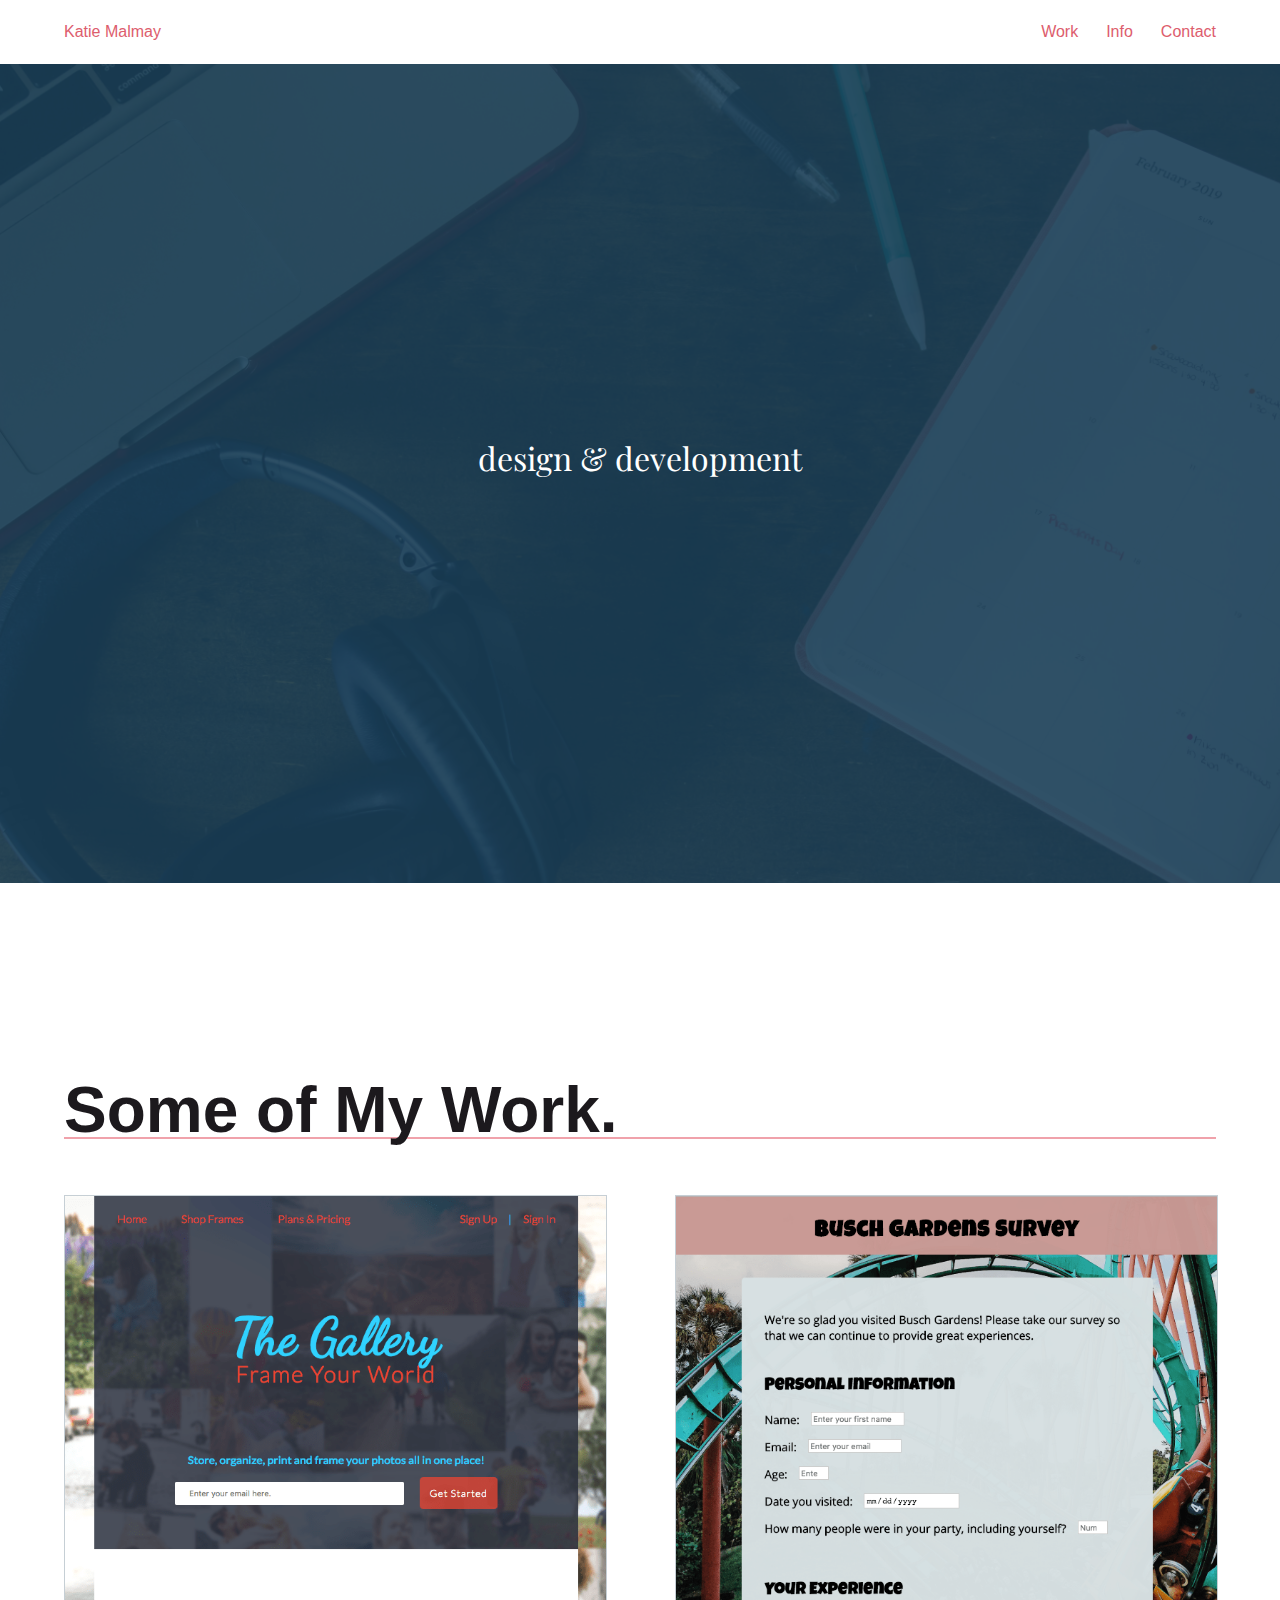
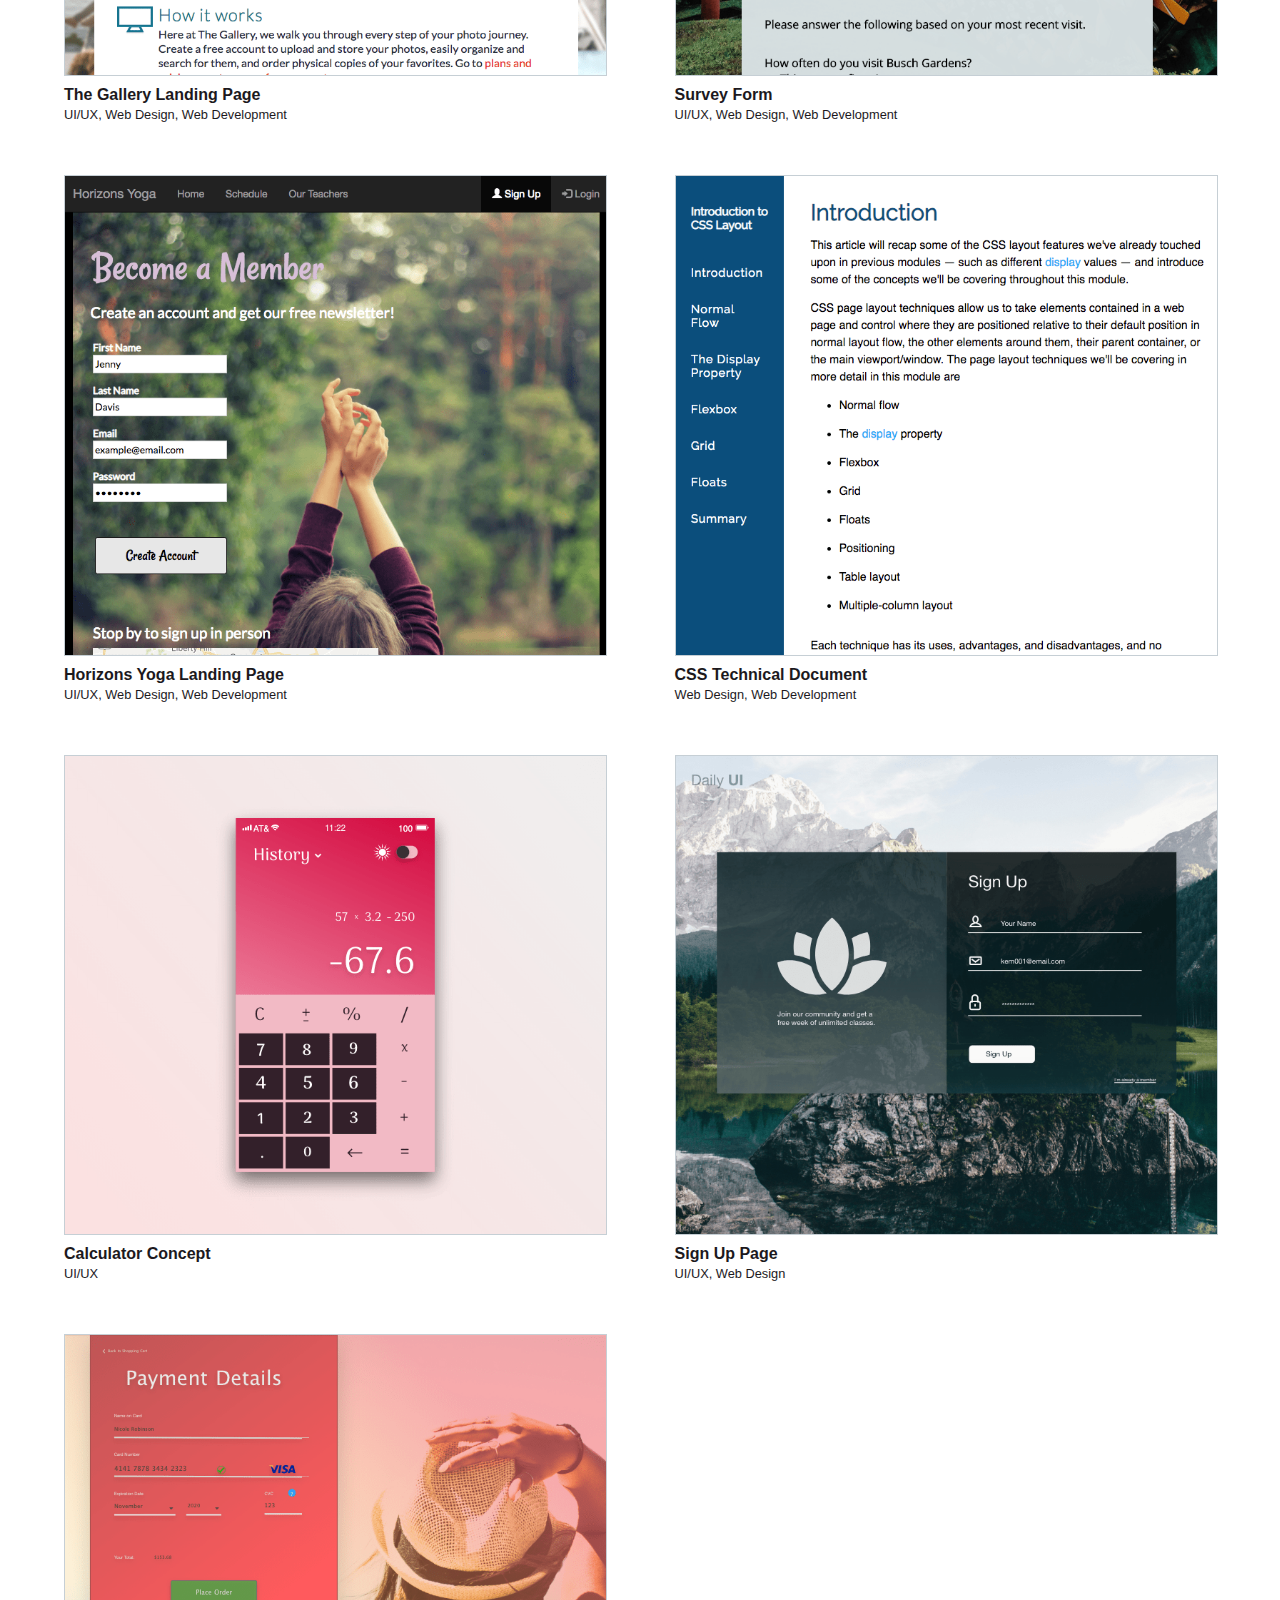
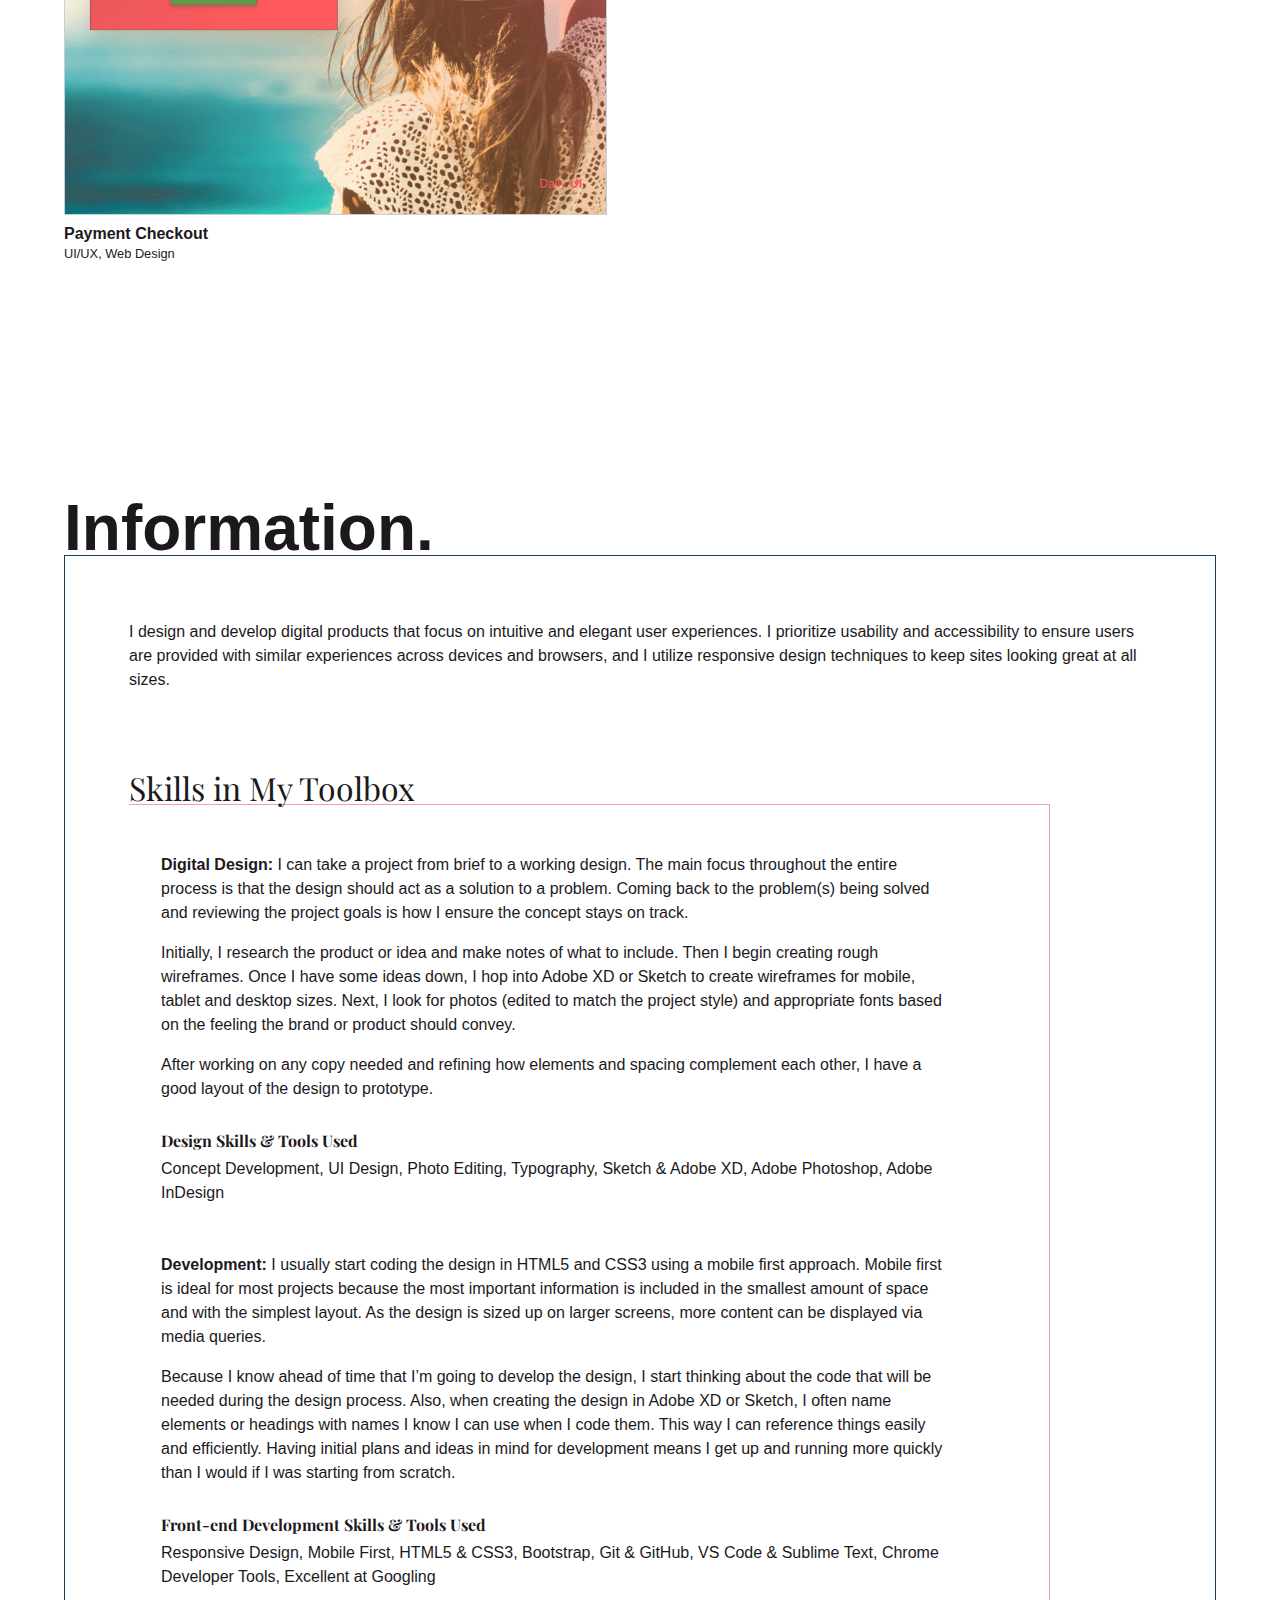
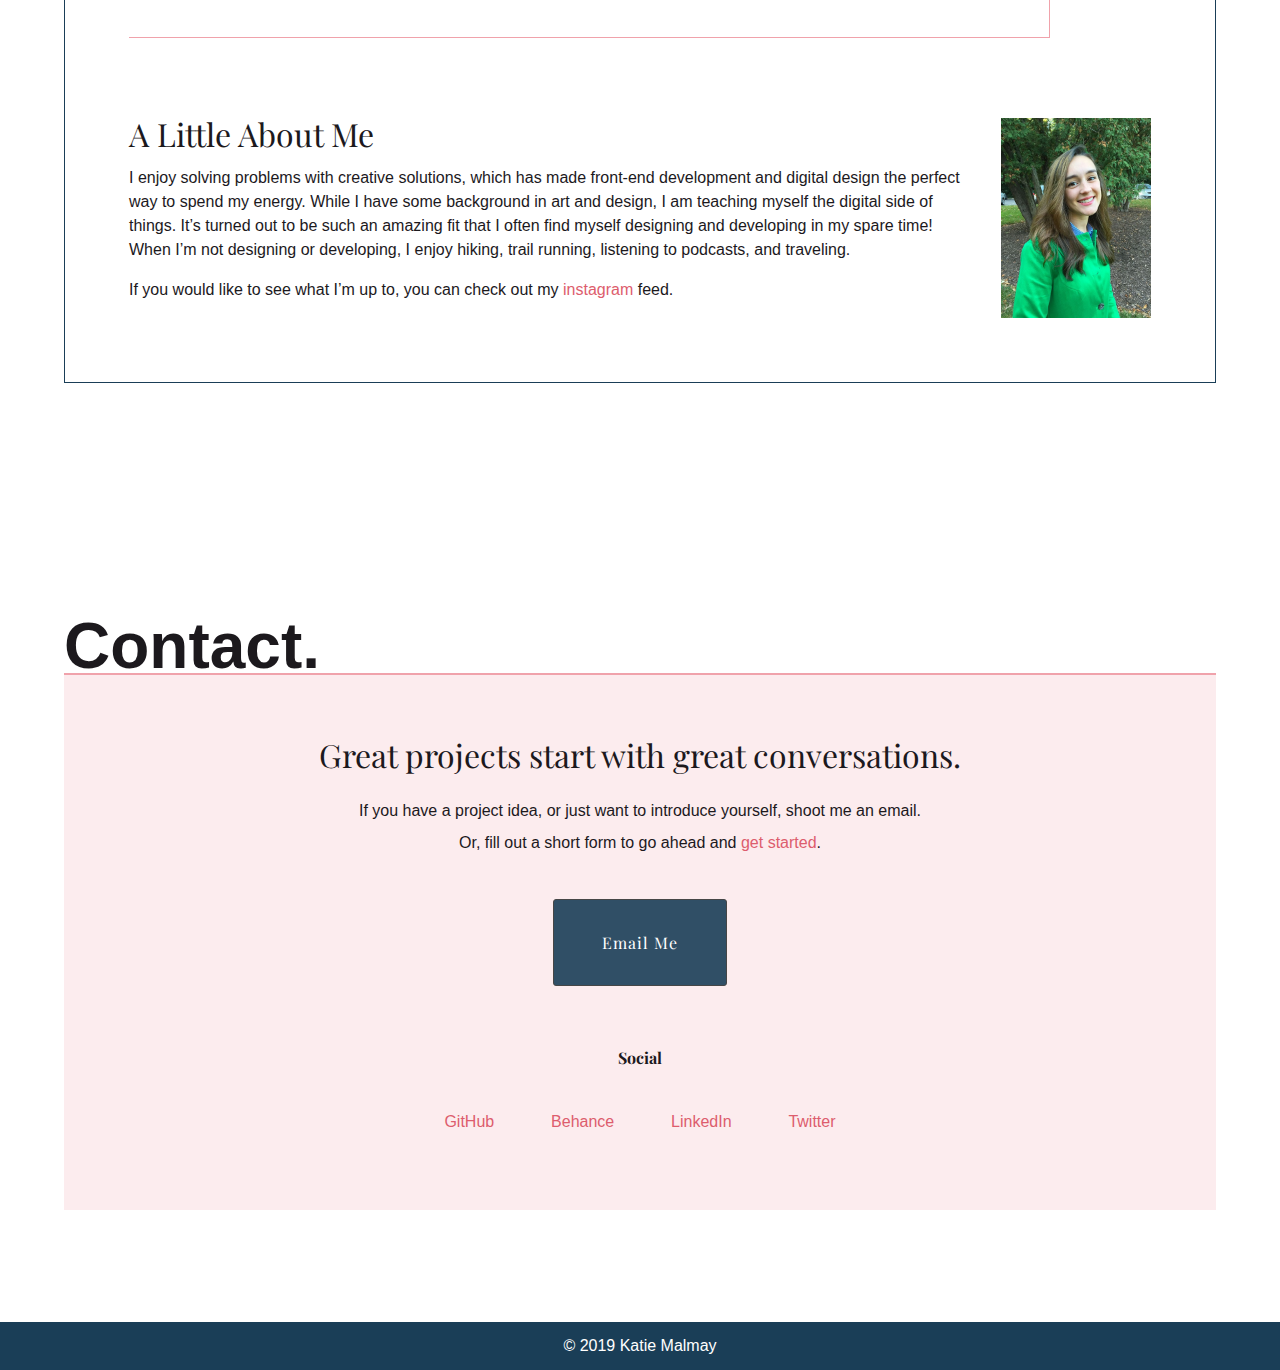
<file: index.html>
<!DOCTYPE html>
<html>
	<head>
		<meta charset="utf-8">
		<!--Allows Devices to Load Size of Site Correctly-->
		<meta name="viewport" content="width=device-width, initial-scale=1.0">
		<link rel="stylesheet" type="text/css" href="styles/styles.css">
		<!--Google Fonts-->
		<link href="https://fonts.googleapis.com/css?family=Playfair+Display" rel="stylesheet">
		<!--Font Awesome Icons-->
		<link rel="stylesheet" href="https://use.fontawesome.com/releases/v5.0.10/css/all.css" integrity="sha384-+d0P83n9kaQMCwj8F4RJB66tzIwOKmrdb46+porD/OvrJ+37WqIM7UoBtwHO6Nlg" crossorigin="anonymous">
		<title>Katie Malmay Portfolio</title>
		<!-- Global site tag (gtag.js) - Google Analytics -->
		<script async src="https://www.googletagmanager.com/gtag/js?id=UA-128043990-1"></script>
		<script>
			window.dataLayer = window.dataLayer || [];
			function gtag(){dataLayer.push(arguments);}
			gtag('js', new Date());
			gtag('config', 'UA-128043990-1');
		</script>
	</head>

	<body id="home">
		<nav id="navbar">
			<div id="nav-links">
				<p class="nav-item support-txt"><a href="#work" class="underline-effect">Work</a></p>
				<p class="nav-item support-txt"><a href="#info" class="underline-effect">Info</a></p>
				<p class="nav-item support-txt" id="nav-right-contact"><a href="#contact" class="underline-effect">Contact</a></p>
			</div>
			<div>
				<p class="title support-txt"><a href="#home">Katie Malmay</a></p>
			</div>
		</nav>
		
		<header class="home-page-cover">
			<div class="header-layer">
				<h1>design & development</h1>
			</div>
		</header>
		<main>
			<!------------------------------------------
				Some of My Work
			-------------------------------------------->
			<h2 id="work">Some of My Work.</h2>
			<hr class="hr-home">
			<div id="projects">
				<div class="project-tile project-tile-left">
					<a href="case-study-gallery.html">
						<img src="assets/work/min-files/gallery-landing page-min.png" title="The Gallery" alt="gallery landing page">
					<a>
					<div class="description-left"><p>The Gallery Landing Page</p></div>
					<div class="description-right"><p>UI&#x2F;UX, Web Design, Web Development</p></div>
				</div>
				<div class="project-tile">
					<a href="https://kmalmay.github.io/survey-form/" target="_blank">
						<img src="assets/work/min-files/busch-gardens-survey-min.png" title="Busch Gardens Survey" alt="busch gardens survey">
					</a>
					<div class="description-left"><p>Survey Form</p></div>
					<div class="description-right"><p>UI&#x2F;UX, Web Design, Web Development</p></div>
				</div>
				<div class="project-tile project-tile-left">
					<a href="https://kmalmay.github.io/1-sign-up-page/horizons-sign-up-page/" target="_blank">
						<img src="assets/work/min-files/horizons-signup-page-min.png" title="horizons yoga landing page" alt="Horizons Yoga Landing Page">
					</a>
					<div class="description-left"><p>Horizons Yoga Landing Page</p></div>
					<div class="description-right"><p>UI&#x2F;UX, Web Design, Web Development</p></div>
				</div>
				<div class="project-tile">
					<a href="https://kmalmay.github.io/technical-doc/" target="_blank">
						<img src="assets/work/min-files/css-technical-doc-min.png" title="CSS Technical Document" alt="css technical document">
					</a>
					<div class="description-left"><p>CSS Technical Document</p></div>
					<div class="description-right"><p>Web Design, Web Development</p></div>
				</div>
				<div class="project-tile project-tile-left">
					<a href="https://www.behance.net/gallery/68204931/Daily-UI-004-Calculator" target="_blank">
						<img src="assets/work/min-files/dailyui_calculator-portfolio-min.png" title="Calculator Concept" alt="calculator concept">
					</a>
					<div class="description-left"><p>Calculator Concept</p></div>
					<div class="description-right"><p>UI&#x2F;UX</p></div>
				</div>
				<div class="project-tile">
					<a href="https://www.behance.net/gallery/65996463/Sign-Up-Page" target="_blank">
						<img src="assets/work/min-files/dailyui001-signup-portfolio-img-min.png" title="Sign Up Page" alt="sign up page">
					</a>
					<div class="description-left"><p>Sign Up Page</p></div>
					<div class="description-right"><p>UI&#x2F;UX, Web Design</p></div>
				</div>
				<div class="project-tile project-tile-left">
					<a href="https://www.behance.net/gallery/65997583/Credit-Card-Checkout" target="_blank">
						<img src="assets/work/min-files/dailyui002-CreditCardCheckout-portfolio-min.png" title="Payment Checkout" alt="payment checkout">
					</a>
					<div class="description-left"><p>Payment Checkout</p></div>
					<div class="description-right"><p>UI&#x2F;UX, Web Design</p></div>
				</div>
			</div>

			<!------------------------------------------
				Information
			-------------------------------------------->
			<h2 id="info">Information.</h2>
			<hr class="hr-home">
			<div id="info-box" class="border-blue">
				<div id="overview-p">
					<p>I design and develop digital products that focus on intuitive and elegant user experiences. I prioritize usability and accessibility to ensure users are provided with similar experiences across devices and browsers, and I utilize responsive design techniques to keep sites looking great at all sizes.</p>
				</div>
				<!-- <div id="services">
					<h4>Services</h4>
					<ul>
						<li class="support-txt">User Interface Design</li>
						<li class="support-txt">Web Design</li>
						<li class="support-txt">Front End Development</li>
					</ul>
					<a href="assets/Malmay,Katie_Resume.pdf" download>
						<button>Download My Resume</button>
					</a>
				</div> -->
				<h3 id="skills">Skills in My Toolbox</h3>
				<div id="skills-box">
					<!-- <div id="process-bar">
						<img src="assets/other-imgs/process-bar.png">
					</div> -->
					<div id="digital-design" class="skill-section">
						<p><b>Digital Design: </b>I can take a project from brief to a working design. The main focus throughout the entire process is that the design should act as a solution to a problem. Coming back to the problem(s) being solved and reviewing the project goals is how I ensure the concept stays on track.</p>
						<br>
						<p>Initially, I research the product or idea and make notes of what to include. Then I begin creating rough wireframes. Once I have some ideas down, I hop into Adobe XD or Sketch to create wireframes for mobile, tablet and desktop sizes. Next, I look for photos (edited to match the project style) and appropriate fonts based on the feeling the brand or product should convey.</p>
						<br>
						<p>After working on any copy needed and refining how elements and spacing complement each other, I have a good layout of the design to prototype.</p>
						<div class="skill-list">
							<h4 class="skill-heading">Design Skills &amp; Tools Used</h4>
							<p class="support-txt skill-list-item">Concept Development, UI Design, Photo Editing, Typography, Sketch &amp; Adobe XD, Adobe Photoshop, Adobe InDesign</p>
						</div>	
					</div>
					<div id="development" class="skill-section">
						<p><b>Development: </b>I usually start coding the design in HTML5 and CSS3 using a mobile first approach. Mobile first is ideal for most projects because the most important information is included in the smallest amount of space and with the simplest layout. As the design is sized up on larger screens, more content can be displayed via media queries.</p>
						<br>
						<p>Because I know ahead of time that I’m going to develop the design, I start thinking about the code that will be needed during the design process. Also, when creating the design in Adobe XD or Sketch, I often name elements or headings with names I know I can use when I code them. This way I can reference things easily and efficiently. Having initial plans and ideas in mind for development means I get up and running more quickly than I would if I was starting from scratch.</p>
						<div class="skill-list">
							<h4 class="skill-heading">Front-end Development Skills &amp; Tools Used</h4>
							<p class="support-txt skill-list-item">Responsive Design, Mobile First, HTML5 & CSS3, Bootstrap, Git & GitHub, VS Code & Sublime Text, Chrome Developer Tools, Excellent at Googling</p>
						</div>
					</div>
				</div>
				<div id="about-me">
					<div id="about-me-txt">
						<h3>A Little About Me</h3>
						<p>I enjoy solving problems with creative solutions, which has made front-end development and digital design the perfect way to spend my energy. While I have some background in art and design, I am teaching myself the digital side of things. It’s turned out to be such an amazing fit that I often find myself designing and developing in my spare time! When I’m not designing or developing, I enjoy hiking, trail running, listening to podcasts, and traveling.</p>
						<br>
						<p>If you would like to see what I’m up to, you can check out my <a class="underline-effect" href="https://www.instagram.com/katiemalmay/" target="_blank">instagram</a> feed.</p>
						<br>
						<p></p>
					</div>
					<img src="assets/other-imgs/portrait-color-sm-min.jpg" alt="bio photo" title="Bio Photo">
				</div>
			</div>
			<!------------------------------------------
				Contact
			-------------------------------------------->
			<h2 id="contact">Contact.</h2>
			<div id="contact-box">
				<h3>Great projects start with great conversations.</h3>
				<p class="support-txt">If you have a project idea, or just want to introduce yourself, shoot me an email.</p>
				<p class="support-txt" id="intake-form">Or, fill out a short form to go ahead and 
					<a href="https://docs.google.com/forms/d/e/1FAIpQLScgoocI8gEQ5eho4nVcaaG9_a4E-tCxAw0WyDiOCE06D9Xhcw/viewform?usp=sf_link" class="underline-effect" target="_blank">
					get started</a>.
				</p>
				<a href="mailto:katie.malmay@gmail.com">
					<button>Email Me</button>
				</a>
				<h4>Social</h4>
				<div id="social">
					<p class="social-item support-txt"><a href="https://github.com/kmalmay" target="_blank" id="profile-link" class="underline-effect">GitHub</a></p>
					<p class="social-item support-txt"><a href="https://www.behance.net/katiemalmab370" target="_blank" class="underline-effect">Behance</a></p>
					<p class="social-item support-txt"><a href="https://www.linkedin.com/in/katiemburroughs/" target="_blank" class="underline-effect">LinkedIn</a></p>
					<p class="social-item support-txt"><a href="https://twitter.com/katiemalmay" target="_blank" class="underline-effect">Twitter</a></p>
				</div>
			</div>
		</main>
		<!------------------------------------------
			Footer
		-------------------------------------------->
		<footer>
			<p class="support-txt">&copy; 2019 Katie Malmay</p>
		</footer>
	</body>

</html>
</file>
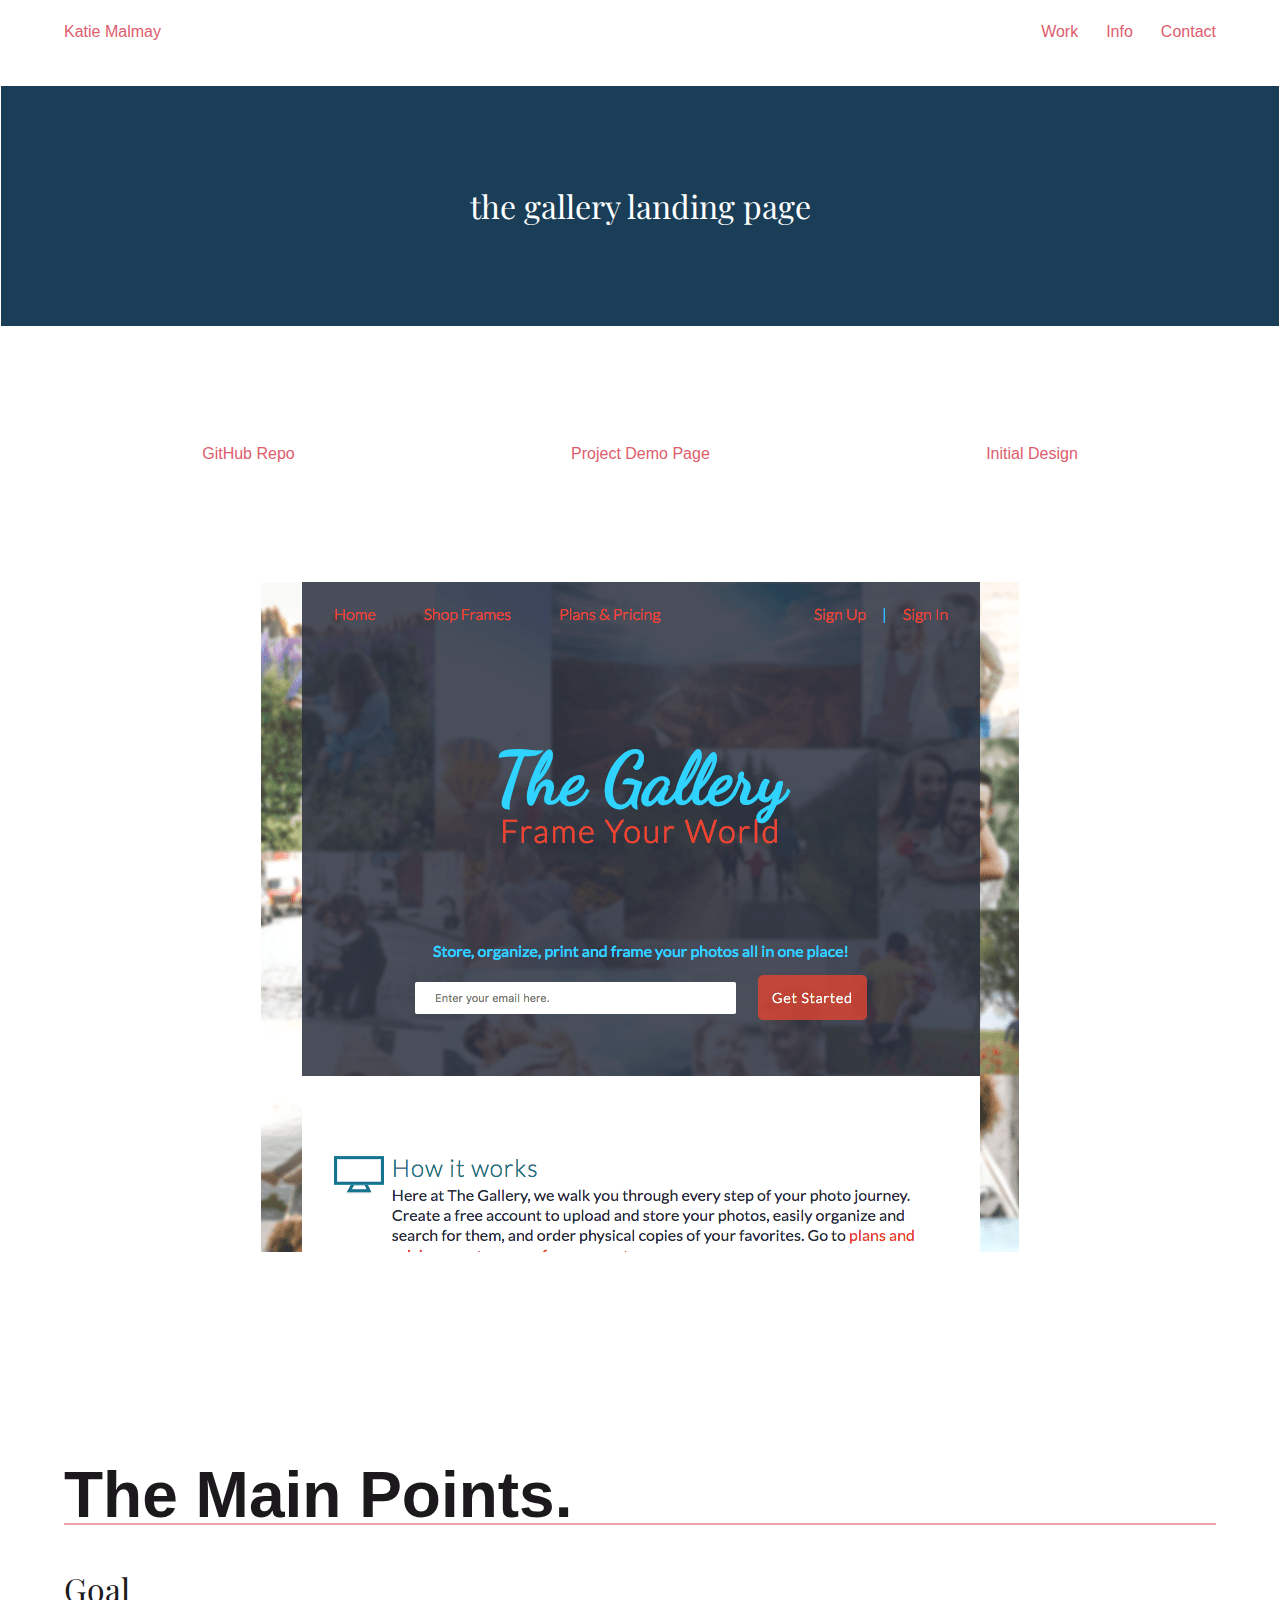
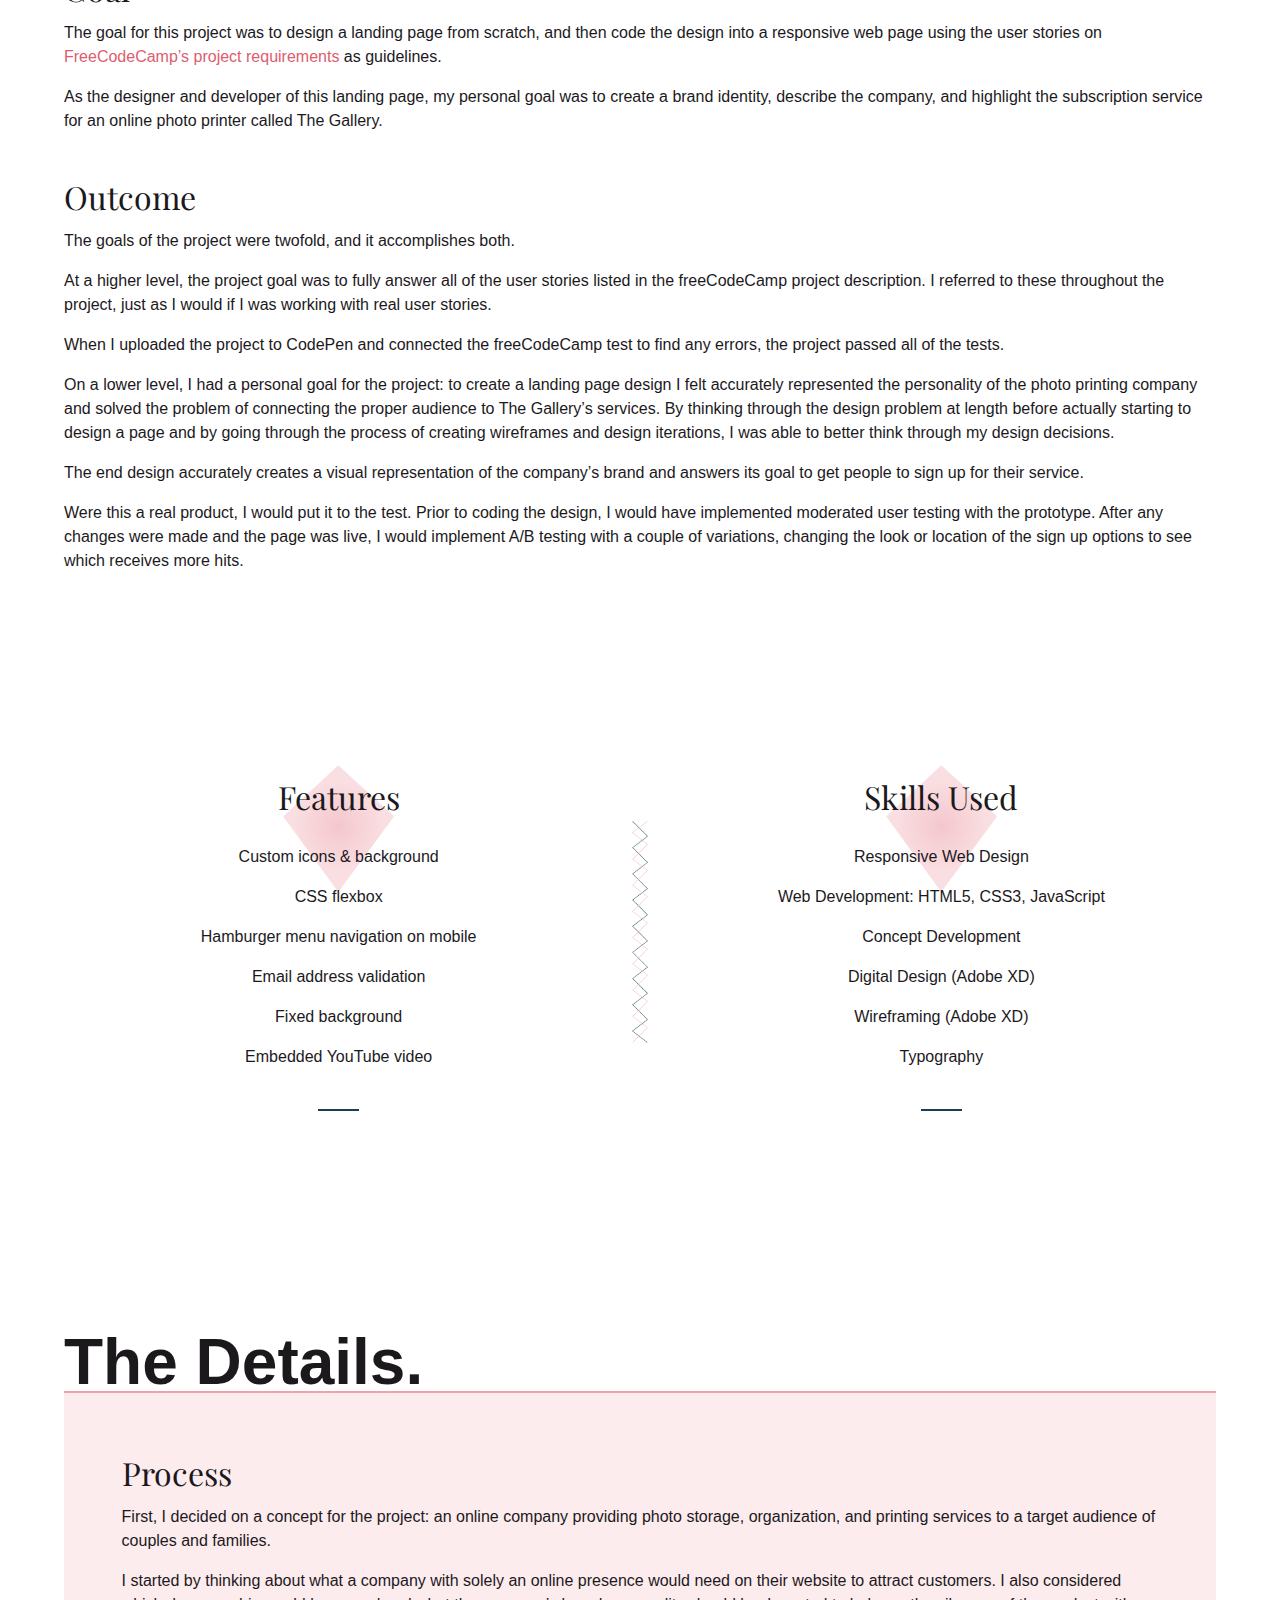
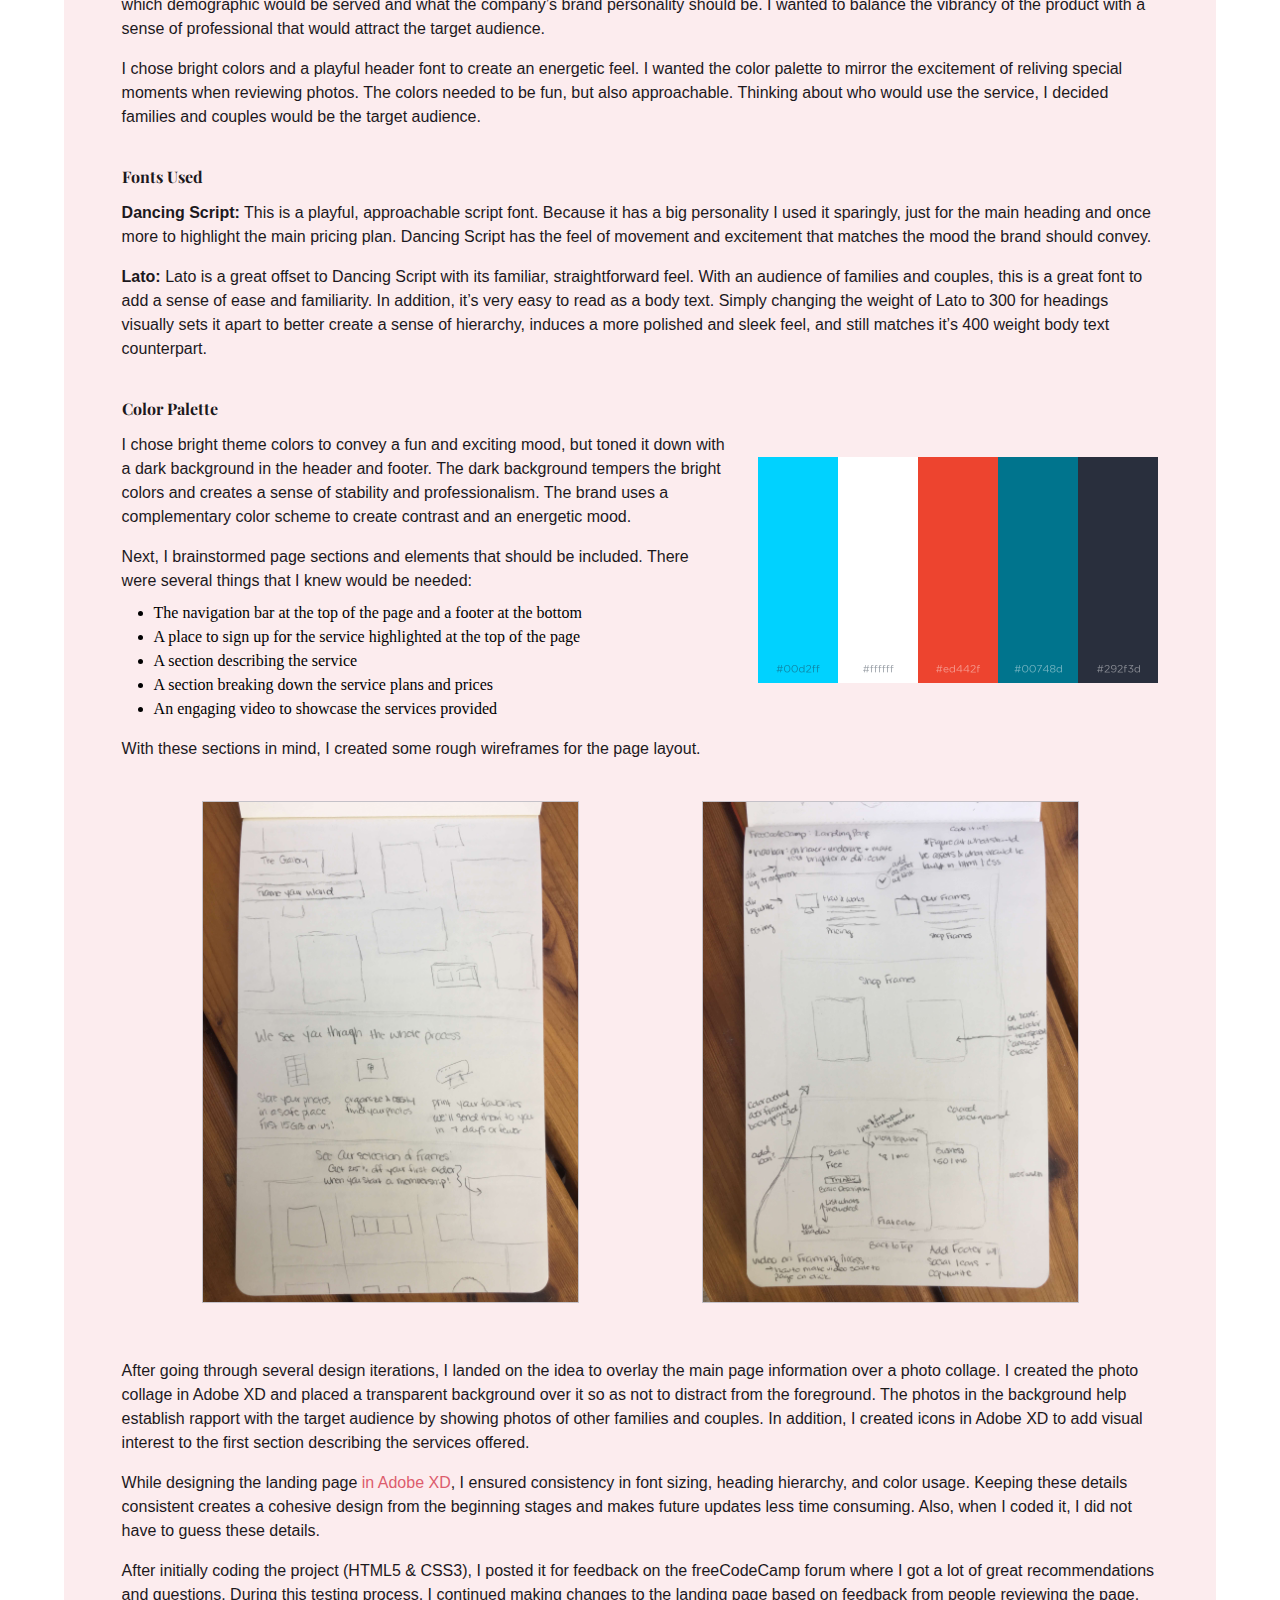
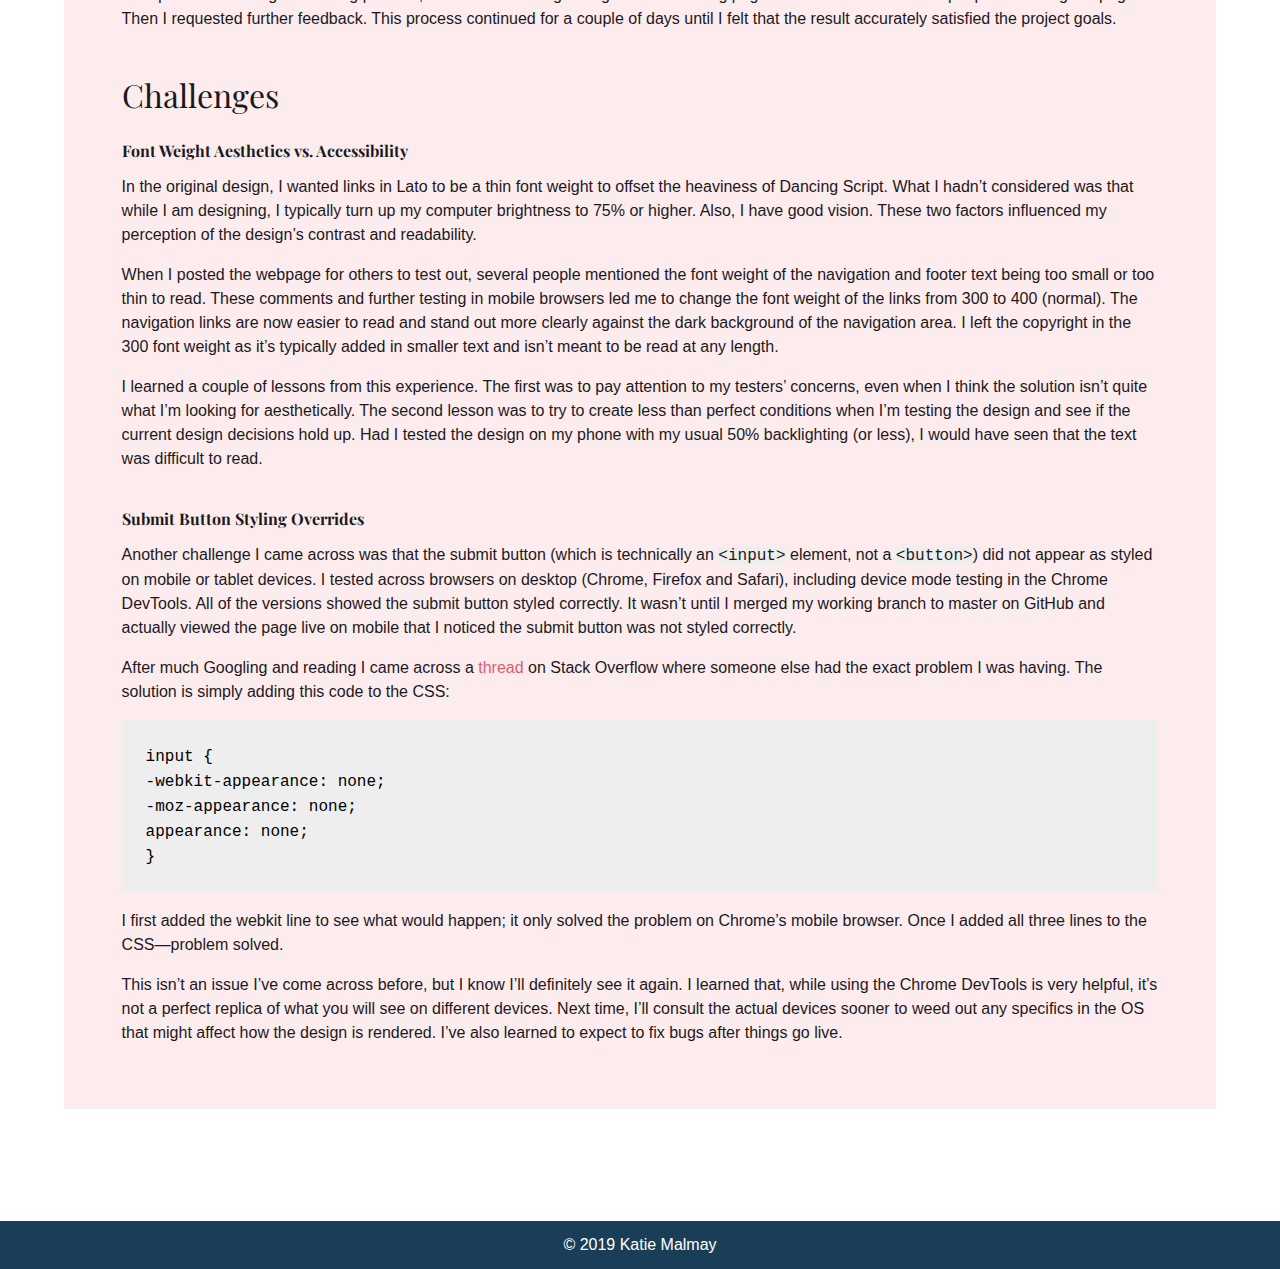
<file: case-study-gallery.html>
<!DOCTYPE html>
<html>
	<head>
		<meta charset="utf-8">
		<!--Allows Devices to Load Size of Site Correctly-->
		<meta name="viewport" content="width=device-width, initial-scale=1.0">
		<link rel="stylesheet" type="text/css" href="styles/styles.css">
		<!--Google Fonts-->
		<link href="https://fonts.googleapis.com/css?family=Playfair+Display" rel="stylesheet">
		<!--Font Awesome Icons-->
		<link rel="stylesheet" href="https://use.fontawesome.com/releases/v5.0.10/css/all.css" integrity="sha384-+d0P83n9kaQMCwj8F4RJB66tzIwOKmrdb46+porD/OvrJ+37WqIM7UoBtwHO6Nlg" crossorigin="anonymous">
		<title>Katie Malmay Gallery Case Study</title>
		<!-- Global site tag (gtag.js) - Google Analytics -->
		<script async src="https://www.googletagmanager.com/gtag/js?id=UA-128043990-1"></script>
		<script>
			window.dataLayer = window.dataLayer || [];
			function gtag(){dataLayer.push(arguments);}
			gtag('js', new Date());
			gtag('config', 'UA-128043990-1');
		</script>
    </head>
    
    <body id="case-study-gallery">
		<nav id="navbar">
			<div id="nav-links">
				<p class="nav-item support-txt"><a href="index.html#work" class="underline-effect">Work</a></p>
				<p class="nav-item support-txt"><a href="index.html#info" class="underline-effect">Info</a></p>
				<p class="nav-item support-txt" id="nav-right-contact"><a href="index.html#contact" class="underline-effect">Contact</a></p>
			</div>
			<div>
				<p class="title support-txt"><a href="index.html#home">Katie Malmay</a></p>
			</div>
        </nav>

        <header class="cs-header">
            <h1 class="bg-blue">the gallery landing page</h1>
        </header>

        <main>
            <div class="case-study-links-container">
                <p><a href="https://github.com/kmalmay/gallery-landing-page" class="support-txt underline-effect case-study-link" target="_blank">GitHub Repo</a></p>
                <p><a href="https://kmalmay.github.io/gallery-landing-page/" class="support-txt underline-effect case-study-link" target="_blank">Project Demo Page</a></p>
                <p><a href="https://www.behance.net/gallery/67573889/The-Gallery-Landing-Page" class="support-txt underline-effect case-study-link" target="_blank">Initial Design</a></p>
            </div>
            <div class="case-study-img">
                <img src="assets/work/min-files/gallery-landing page-min.png" title="The Gallery" alt="gallery landing page">
            </div>

            <div class="the-main-points">
                <h2>The Main Points.</h2>
                <hr class="hr-home">
                <h3 class="summary-h3">Goal</h3>
                <p>The goal for this project was to design a landing page from scratch, and then code the design into a responsive web page using the user stories on <a href="https://learn.freecodecamp.org/responsive-web-design/responsive-web-design-projects/build-a-product-landing-page" target="_blank" class="underline-effect">FreeCodeCamp’s project requirements</a> as guidelines.</p>
                <p>As the designer and developer of this landing page, my personal goal was to create a brand identity, describe the company, and highlight the subscription service for an online photo printer called The Gallery.</p>
                <h3 class="summary-h3">Outcome</h3>
                <p>The goals of the project were twofold, and it accomplishes both.</p>
                <ul></ul>
                <p>At a higher level, the project goal was to fully answer all of the user stories listed in the freeCodeCamp project description. I referred to these throughout the project, just as I would if I was working with real user stories. </p>
                <p class="support-txt emphasize-p">When I uploaded the project to CodePen and connected the freeCodeCamp test to find any errors, the project passed all of the tests.</p>
                <p>On a lower level, I had a personal goal for the project:  to create a landing page design I felt accurately represented the personality of the photo printing company and solved the problem of connecting the proper audience to The Gallery’s services. By thinking through the design problem at length before actually starting to design a page and by going through the process of creating wireframes and design iterations, I was able to better think through my design decisions.</p>
                <p class="support-txt emphasize-p">The end design accurately creates a visual representation of the company’s brand and answers its goal to get people to sign up for their service.</p>
                <p>Were this a real product, I would put it to the test. Prior to coding the design, I would have implemented moderated user testing with the prototype. After any changes were made and the page was live, I would implement A/B testing with a couple of variations, changing the look or location of the sign up options to see which receives more hits.</p>
            </div>

            <div class="horizontal-zig-zag horizontal-zig-zag-top">
                <img src="assets/zig-zag-horizontal@2x.png" title="line-decoration" alt=""/>
            </div>
            <div class="features-and-skills">
                <div class="features-section">
                    <div class="diamond-bg"></div>
                    <h3 class="cs-h3">Features</h3>
                    <p class="support-txt">Custom icons & background</p>
                    <p class="support-txt">CSS flexbox</p>
                    <p class="support-txt">Hamburger menu navigation on mobile</p>
                    <p class="support-txt">Email address validation</p>
                    <p class="support-txt">Fixed background</p>
                    <p class="support-txt">Embedded YouTube video</p>
                    <hr class="hr-features-and-skills hr-blue">
                </div>
                <div class="vertical-zig-zag">
                    <img src="assets/zig-zag-vertical-lg@2x.png" title="line-decoration" alt=""/>
                </div> 
                <div class="skills-section">
                    <div class="diamond-bg"></div>
                    <h3 class="cs-h3">Skills Used</h3>
                    <p class="support-txt">Responsive Web Design</p>
                    <p class="support-txt">Web Development: HTML5, CSS3, JavaScript</p>
                    <p class="support-txt">Concept Development</p>
                    <p class="support-txt">Digital Design (Adobe XD)</p>
                    <p class="support-txt">Wireframing (Adobe XD)</p>
                    <p class="support-txt">Typography</p>
                    <hr class="hr-features-and-skills hr-blue">
                </div>
            </div>
            <div class="horizontal-zig-zag horizontal-zig-zag-bottom">
                <img src="assets/zig-zag-horizontal@2x.png" title="line-decoration" alt=""/>
            </div>
            <h2 class="cs-h2">The Details.</h2>
            <div class="case-study-summary">
                <h3 class="summary-h3">Process</h3>
                <p>First, I decided on a concept for the project: an online company providing photo storage, organization, and printing services to a target audience of couples and families.</p>
                <p>I started by thinking about what a company with solely an online presence would need on their website to attract customers. I also considered which demographic would be served and what the company’s brand personality should be. I wanted to balance the vibrancy of the product with a sense of professional that would attract the target audience.</p>
                <p>I chose bright colors and a playful header font to create an energetic feel. I wanted the color palette to mirror the excitement of reliving special moments when reviewing photos. The colors needed to be fun, but also approachable. Thinking about who would use the service, I decided families and couples would be the target audience.</p>
                <h4>Fonts Used</h4>
                <p><b>Dancing Script:</b> This is a playful, approachable script font. Because it has a big personality I used it sparingly, just for the main heading and once more to highlight the main pricing plan. Dancing Script has the feel of movement and excitement that matches the mood the brand should convey.</p>
                <p><b>Lato:</b> Lato is a great offset to Dancing Script with its familiar, straightforward feel. With an audience of families and couples, this is a great font to add a sense of ease and familiarity. In addition, it’s very easy to read as a body text. Simply changing the weight of Lato to 300 for headings visually sets it apart to better create a sense of hierarchy, induces a more polished and sleek feel, and still matches it’s 400 weight body text counterpart.</p>
                <h4>Color Palette</h4>
                <div class="case-study-img">
                    <img class="color-palette-img" src="assets/work/gallery-cs/gallery-color-palette-sm.png" alt="project color palette">
                </div>
                <p>I chose bright theme colors to convey a fun and exciting mood, but toned it down with a dark background in the header and footer. The dark background tempers the bright colors and creates a sense of stability and professionalism. The brand uses a complementary color scheme to create contrast and an energetic mood.
                </p>
                <p>Next, I brainstormed page sections and elements that should be included. There were several things that I knew would be needed:</p>
                <div class="initial-proj-needs">
                    <ul>
                        <li class="support-txt">The navigation bar at the top of the page and a footer at the bottom</li>
                        <li class="support-txt">A place to sign up for the service highlighted at the top of the page</li>
                        <li class="support-txt">A section describing the service</li>
                        <li class="support-txt">A section breaking down the service plans and prices</li>
                        <li class="support-txt">An engaging video to showcase the services provided</li>
                    </ul>
                    <p>With these sections in mind, I created some rough wireframes for the page layout.</p>
                </div>
                <div class="wireframes-wrapper">
                    <a href="assets/work/gallery-cs/wireframe1-sm.jpeg" target="_blank">
                        <div class="case-study-img">
                            <img src="assets/work/gallery-cs/wireframe1-sm.jpeg" alt="project wireframe for earlier iteration">
                        </div>
                    </a>
                    <a href="assets/work/gallery-cs/wireframe2-sm.jpeg" target="blank">
                        <div class="case-study-img">
                            <img src="assets/work/gallery-cs/wireframe2-sm.jpeg" alt="project wireframe formatting page sections">
                        </div>
                    </a>
                </div>
                <p>After going through several design iterations, I landed on the idea to overlay the main page information over a photo collage. I created the photo collage in Adobe XD and placed a transparent background over it so as not to distract from the foreground. The photos in the background help establish rapport with the target audience by showing photos of other families and couples. In addition, I created icons in Adobe XD to add visual interest to the first section describing the services offered.</p>
                <p>While designing the landing page <a href="https://www.behance.net/gallery/67573889/The-Gallery-Landing-Page" target="_blank" class="underline-effect">in Adobe XD</a>, I ensured consistency in font sizing, heading hierarchy, and color usage. Keeping these details consistent creates a cohesive design from the beginning stages and makes future updates less time consuming. Also, when I coded it, I did not have to guess these details.</p>
                <p>After initially coding the project (HTML5 & CSS3), I posted it for feedback on the freeCodeCamp forum where I got a lot of great recommendations and questions. During this testing process, I continued making changes to the landing page based on feedback from people reviewing the page. Then I requested further feedback. This process continued for a couple of days until I felt that the result accurately satisfied the project goals.</p>
                <h3 class="summary-h3">Challenges</h3>
                <h4 class="decreased-padding-top">Font Weight Aesthetics vs. Accessibility</h4>
                <p>In the original design, I wanted links in Lato to be a thin font weight to offset the heaviness of Dancing Script. What I hadn’t considered was that while I am designing, I typically turn up my computer brightness to 75% or higher. Also, I have good vision. These two factors influenced my perception of the design’s contrast and readability.</p>
                <p>When I posted the webpage for others to test out, several people mentioned the font weight of the navigation and footer text being too small or too thin to read. These comments and further testing in mobile browsers led me to change the font weight of the links from 300 to 400 (normal). The navigation links are now easier to read and stand out more clearly against the dark background of the navigation area. I left the copyright in the 300 font weight as it’s typically added in smaller text and isn’t meant to be read at any length.</p>
                <p>I learned a couple of lessons from this experience. The first was to pay attention to my testers’ concerns, even when I think the solution isn’t quite what I’m looking for aesthetically. The second lesson was to try to create less than perfect conditions when I’m testing the design and see if the current design decisions hold up. Had I tested the design on my phone with my usual 50% backlighting (or less), I would have seen that the text was difficult to read.</p>
                <h4>Submit Button Styling Overrides</h4>
                <p>Another challenge I came across was that the submit button (which is technically an <code>&lt;input&gt;</code> element, not a <code>&lt;button&gt;</code>) did not appear as styled on mobile or tablet devices. I tested across browsers on desktop (Chrome, Firefox and Safari), including device mode testing in the Chrome DevTools. All of the versions showed the submit button styled correctly. It wasn’t until I merged my working branch to master on GitHub and actually viewed the page live on mobile that I noticed the submit button was not styled correctly.</p>
                <p>After much Googling and reading I came across a 
                    <a href="https://stackoverflow.com/questions/5438567/css-submit-button-weird-rendering-on-ipad-iphone" target="_blank" class="underline-effect">thread</a> on Stack Overflow where someone else had the exact problem I was having. The solution is simply adding this code to the CSS:</p>
                <br>
                <div class="code-block">
                    <code>
                        input { <br> -webkit-appearance: none;<br> -moz-appearance: none;<br> appearance: none;<br> }
                    </code>
                </div>
                <p>I first added the webkit line to see what would happen; it only solved the problem on Chrome’s mobile browser. Once I added all three lines to the CSS—problem solved.</p>
                <p>This isn’t an issue I’ve come across before, but I know I’ll definitely see it again. I learned that, while using the Chrome DevTools is very helpful, it’s not a perfect replica of what you will see on different devices. Next time, I’ll consult the actual devices sooner to weed out any specifics in the OS that might affect how the design is rendered. I’ve also learned to expect to fix bugs after things go live.</p>
            </div>
            
        </main>
        <!------------------------------------------
			Footer
		-------------------------------------------->
		<footer>
			<p class="support-txt">&copy; 2019 Katie Malmay</p>
		</footer>
    </body>

</html>
</file>
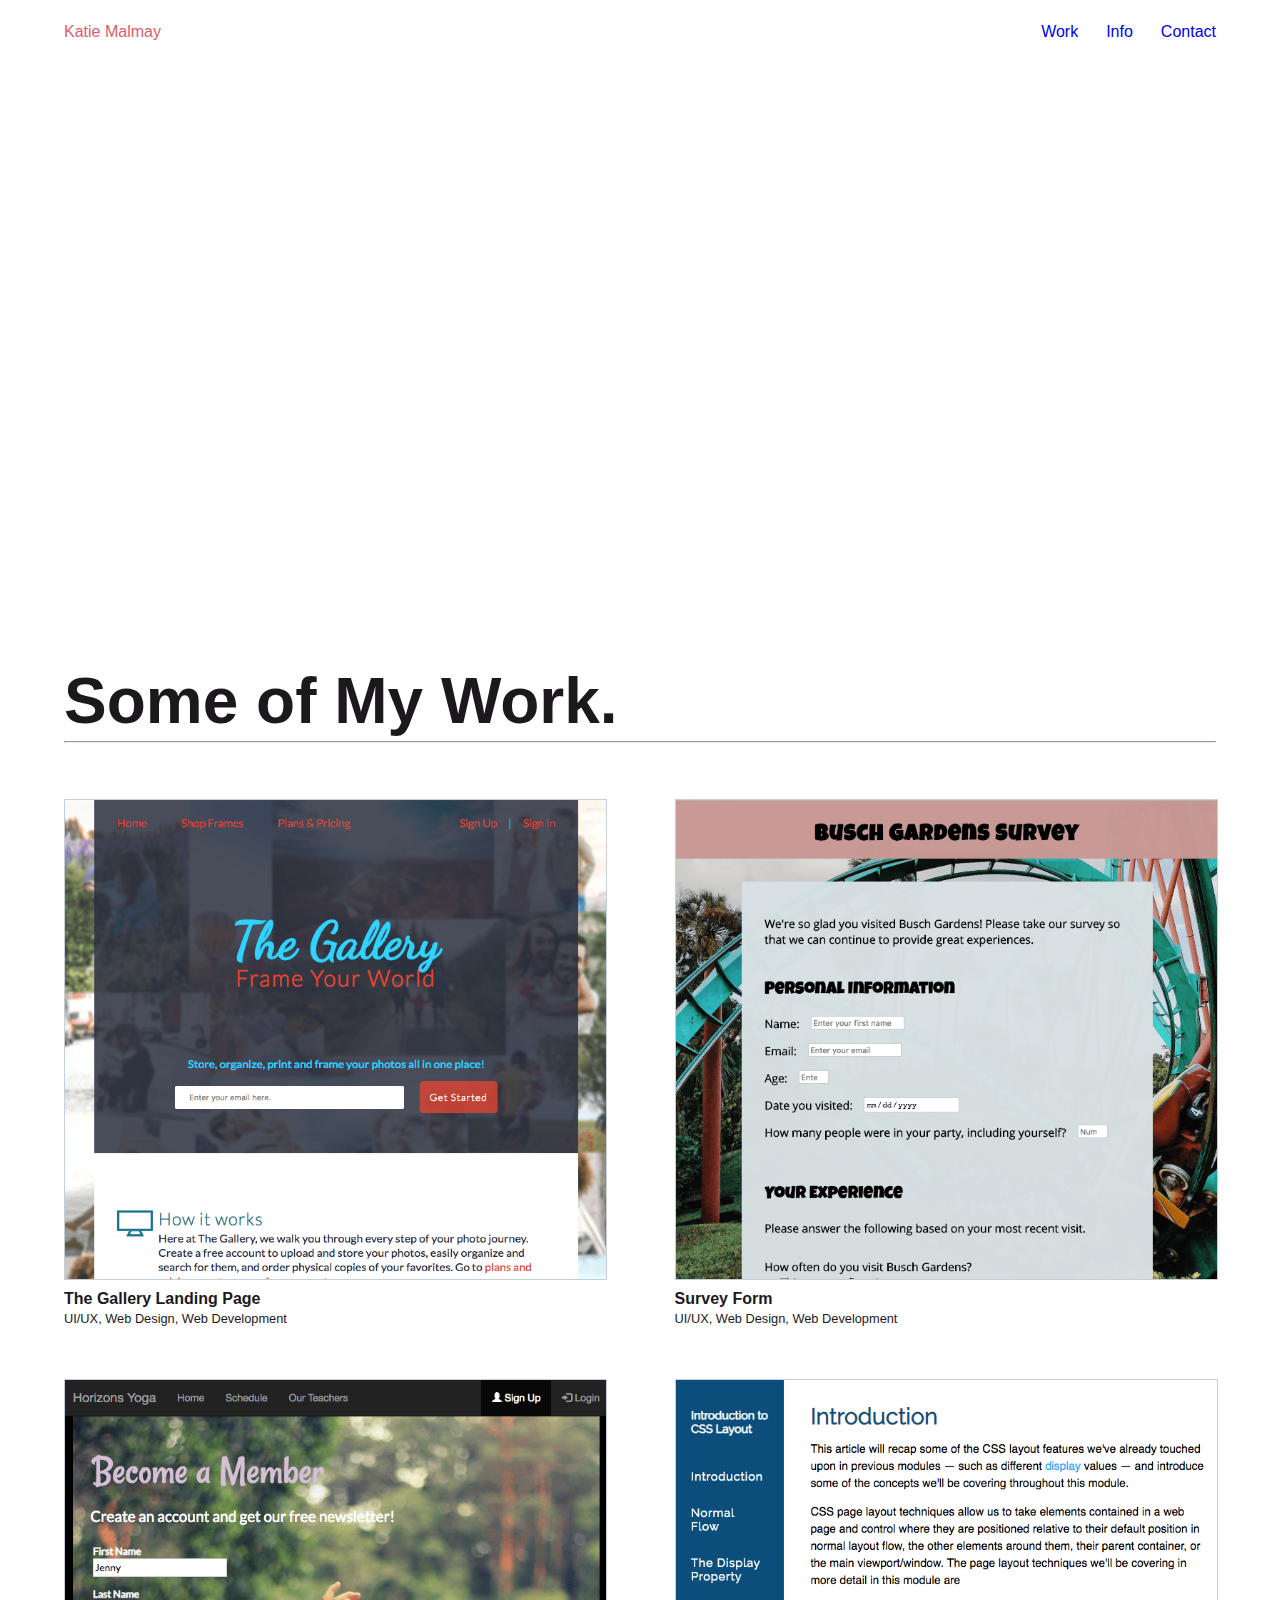
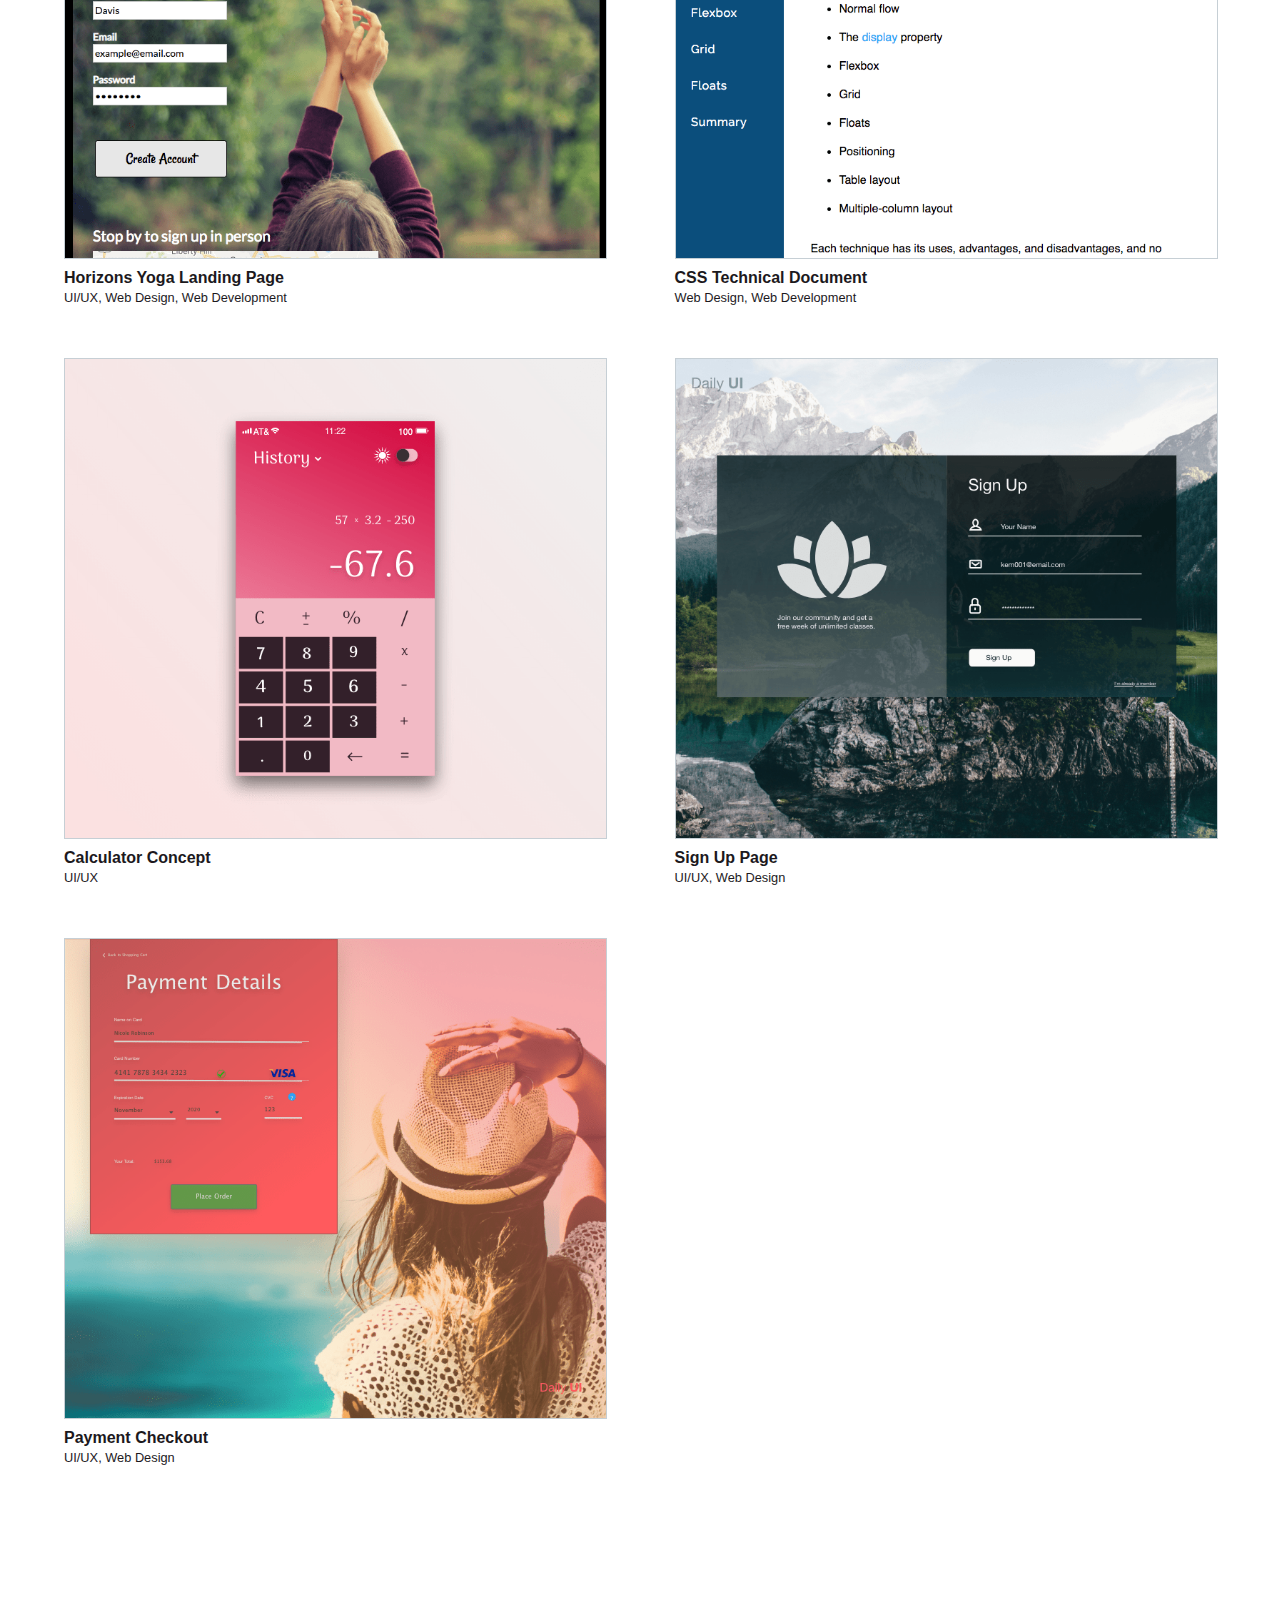
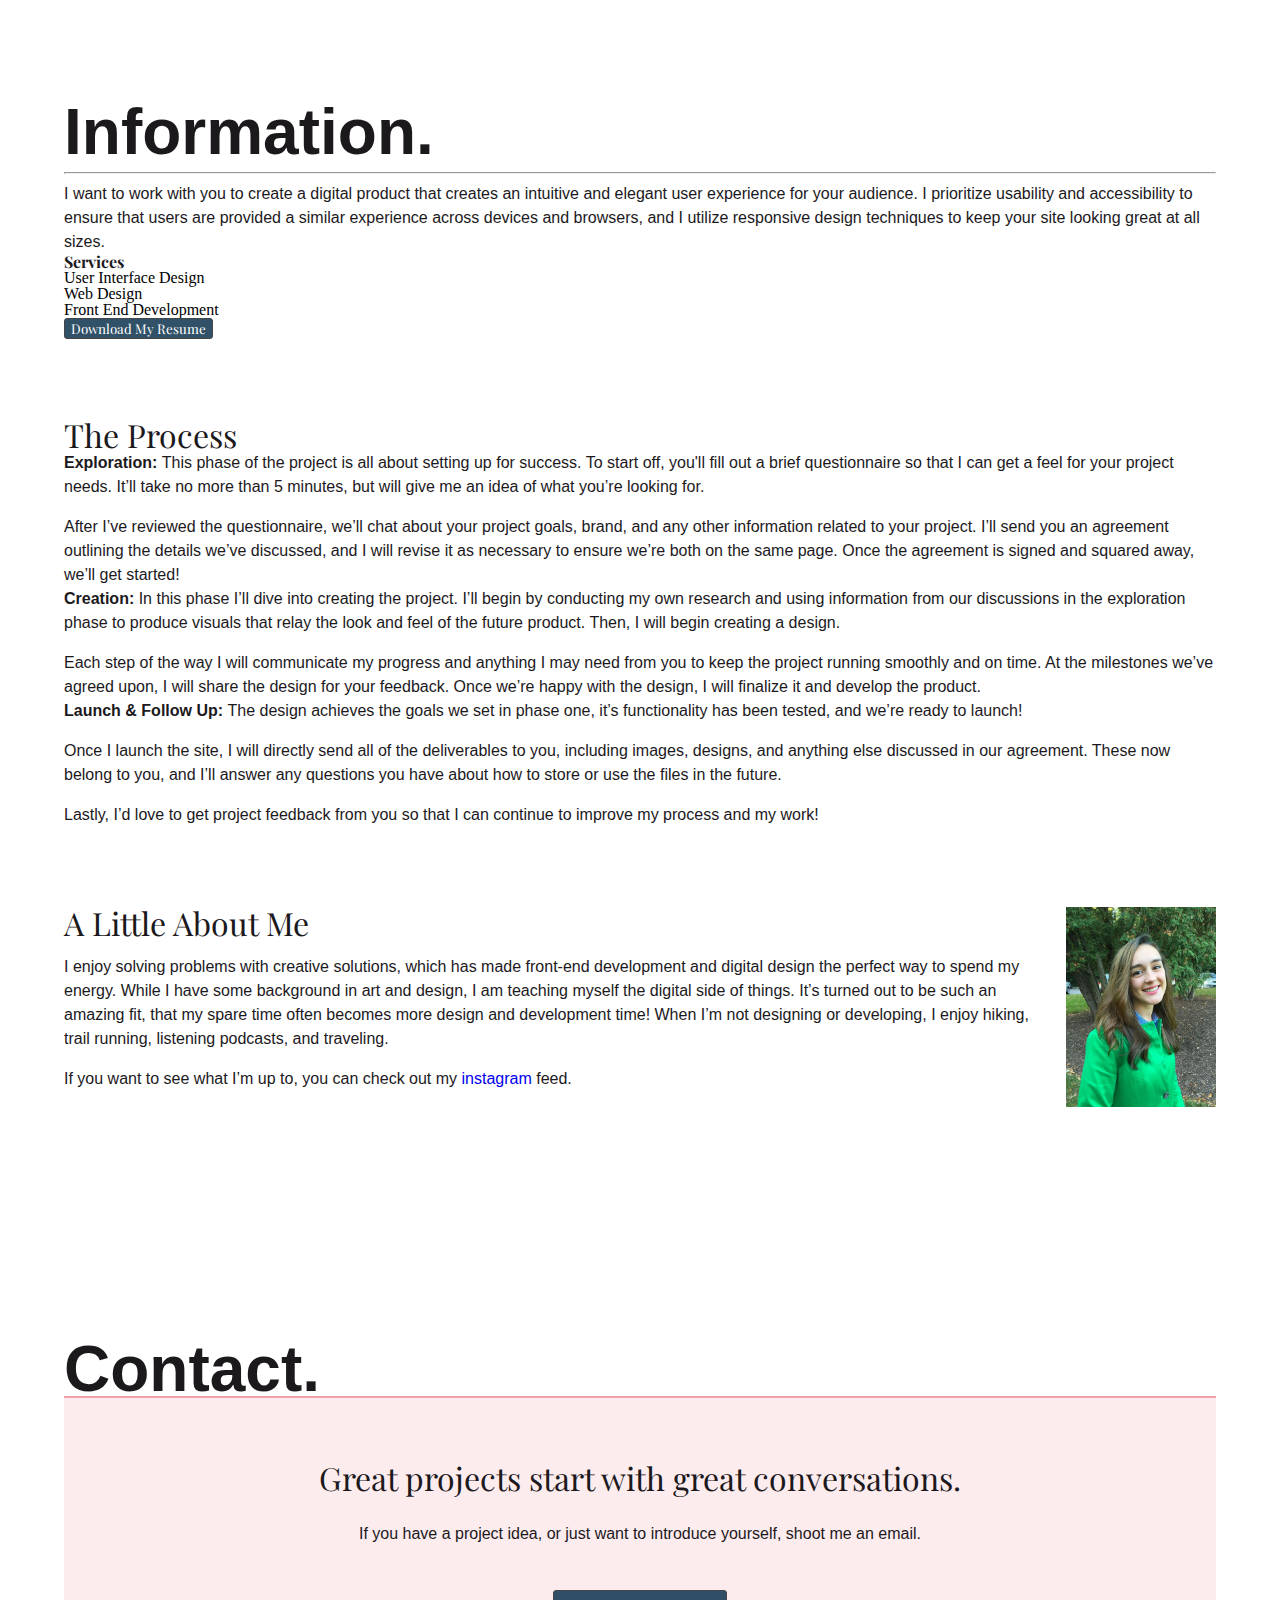
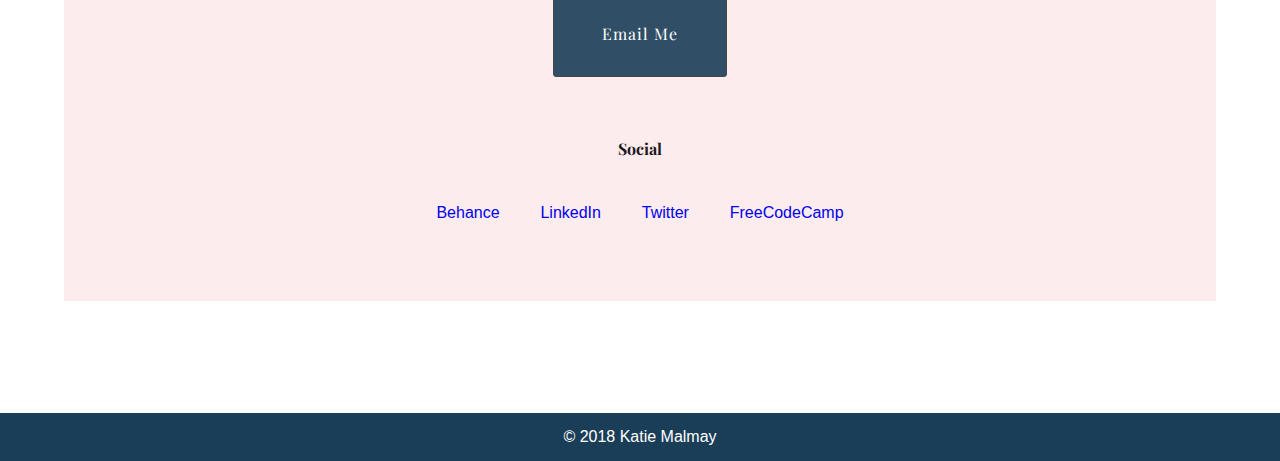
<file: portfolio.html>
<!DOCTYPE html>
<html>
	<head>
		<meta charset="utf-8">
		<!--Allows Devices to Load Size of Site Correctly-->
		<meta name="viewport" content="width=device-width, initial-scale=1.0">
		<link rel="stylesheet" type="text/css" href="styles/styles.css">
		<!--Google Fonts-->
		<link href="https://fonts.googleapis.com/css?family=Playfair+Display" rel="stylesheet">
		<!--Font Awesome Icons-->
		<link rel="stylesheet" href="https://use.fontawesome.com/releases/v5.0.10/css/all.css" integrity="sha384-+d0P83n9kaQMCwj8F4RJB66tzIwOKmrdb46+porD/OvrJ+37WqIM7UoBtwHO6Nlg" crossorigin="anonymous">
		<title>Katie Malmay Portfolio</title>
	</head>

	<!----------------------------------------------
		Ideas & Notes:  
			Add hamburger menu floated right with drop down at mobile size

			Fix my name at top so centered b/t nav links - idea: make my name relative (set as "absolute") to nav (set to "relative") to center it and take it out of flow from other nave links so that it doesn't affect them; and the other links will be floated right.
			
			Figure out how to make each work link a pop up window with its own info

			Add section with basic questions to email me directly "if you'd like to go ahead and start the process..."
			
			Learn how to build a responsive graphic so that I can add my numbered visual in Process Section

			Add image or css shape for process section numbers
			
			Learn how to use expand upon click: I want to only show the names of each phase under Process on mobile and maybe tablet, but I want it to have a drop down arrow next to it, and when you click it, it expands to show the information for the phase
			
			Add some kind of interactive animation to header so that user can interact with it to scroll down to "work" section

			Once github is up and running, swap FCC link for github profile.
	----------------------------------------------->

	<body id="home">
		<nav id="navbar">
			<div id="nav-links">
				<p class="nav-item support-txt"><a href="#work">Work</a></p>
				<p class="nav-item support-txt"><a href="#info">Info</a></p>
				<p class="nav-item support-txt" id="nav-right-contact"><a href="#contact">Contact</a></p>
			</div>
			<div>
				<p class="title support-txt"><a href="#home">Katie Malmay</a></p>
			</div>
		</nav>
		
		<header id="welcome-section">
			<h1>design & development</h1>
		</header>
		<main>
			<!------------------------------------------
				Some of My Work
			-------------------------------------------->
			<h2 id="work">Some of My Work.</h2>
			<hr>
			<div id="projects">
				<div class="project-tile project-tile-left">
					<a href="https://codepen.io/katiebug72/full/WKBwKm/" target="_blank">
						<img src="assets/work/min-files/gallery-landing page-min.png" title="The Gallery" alt="gallery landing page">
					<a>
					<div class="description-left"><p>The Gallery Landing Page</p></div>
					<div class="description-right"><p>UI&#x2F;UX, Web Design, Web Development</p></div>
				</div>
				<div class="project-tile">
					<a href="https://codepen.io/katiebug72/full/mjwVKJ/" target="_blank">
						<img src="assets/work/min-files/busch-gardens-survey-min.png" title="Busch Gardens Survey" alt="busch gardens survey">
					</a>
					<div class="description-left"><p>Survey Form</p></div>
					<div class="description-right"><p>UI&#x2F;UX, Web Design, Web Development</p></div>
				</div>
				<div class="project-tile project-tile-left">
					<a href="https://codepen.io/katiebug72/full/erJyrP/" target="_blank">
						<img src="assets/work/min-files/horizons-signup-page-min.png" title="horizons yoga landing page" alt="Horizons Yoga Landing Page">
					</a>
					<div class="description-left"><p>Horizons Yoga Landing Page</p></div>
					<div class="description-right"><p>UI&#x2F;UX, Web Design, Web Development</p></div>
				</div>
				<div class="project-tile">
					<a href="https://codepen.io/katiebug72/full/jpgJqX/" target="_blank">
						<img src="assets/work/min-files/css-technical-doc-min.png" title="CSS Technical Document" alt="css technical document">
					</a>
					<div class="description-left"><p>CSS Technical Document</p></div>
					<div class="description-right"><p>Web Design, Web Development</p></div>
				</div>
				<div class="project-tile project-tile-left">
					<a href="https://www.behance.net/gallery/68204931/Daily-UI-004-Calculator" target="_blank">
						<img src="assets/work/min-files/dailyui_calculator-portfolio-min.png" title="Calculator Concept" alt="calculator concept">
					</a>
					<div class="description-left"><p>Calculator Concept</p></div>
					<div class="description-right"><p>UI&#x2F;UX</p></div>
				</div>
				<div class="project-tile">
					<a href="https://www.behance.net/gallery/65996463/Sign-Up-Page" target="_blank">
						<img src="assets/work/min-files/dailyui001-signup-portfolio-img-min.png" title="Sign Up Page" alt="sign up page">
					</a>
					<div class="description-left"><p>Sign Up Page</p></div>
					<div class="description-right"><p>UI&#x2F;UX, Web Design</p></div>
				</div>
				<div class="project-tile project-tile-left">
					<a href="https://www.behance.net/gallery/65997583/Credit-Card-Checkout" target="_blank">
						<img src="assets/work/min-files/dailyui002-CreditCardCheckout-portfolio-min.png" title="Payment Checkout" alt="payment checkout">
					</a>
					<div class="description-left"><p>Payment Checkout</p></div>
					<div class="description-right"><p>UI&#x2F;UX, Web Design</p></div>
				</div>
			</div>

			<!------------------------------------------
				Information
			-------------------------------------------->
			<h2 id="info">Information.</h2>
			<hr>
			<div id="info-box">
				<div id="overview-p">
					<p>I want to work with you to create a digital product that creates an intuitive and elegant user experience for your audience. I prioritize usability and accessibility to ensure that users are provided a similar experience across devices and browsers, and I utilize responsive design techniques to keep your site looking great at all sizes.</p>
				</div>
				<div id="services">
					<h4>Services</h4>
					<ul>
						<li class="support-txt">User Interface Design</li>
						<li class="support-txt">Web Design</li>
						<li class="support-txt">Front End Development</li>
					</ul>
					<button>Download My Resume</button>
				</div>
				<h3 id="process">The Process</h3>
				<div id="process-box">
					<!-- <div id="process-bar">
						<img src="assets/other-imgs/process-bar.png">
					</div> -->
					<div id="exploration" class="process-phase">
						<p><b>Exploration: </b> This phase of the project is all about setting up for success. To start off, you'll fill out a brief questionnaire so that I can get a feel for your project needs. It’ll take no more than 5 minutes, but will give me an idea of what you’re looking for.</p>
						<br>
						<p>After I’ve reviewed the questionnaire, we’ll chat about your project goals, brand, and any other information related to your project. I’ll send you an agreement outlining the details we’ve discussed, and I will revise it as necessary to ensure we’re both on the same page. Once the agreement is signed and squared away, we’ll get started!</p>
					</div>
					<div id="creation" class="process-phase">
						<p><b>Creation: </b> In this phase I’ll dive into creating the project. I’ll begin by conducting my own research and using information from our discussions in the exploration phase to produce visuals that relay the look and feel of the future product. Then, I will begin creating a design.</p>
						<br>
						<p>Each step of the way I will communicate my progress and anything I may need from you to keep the project running smoothly and on time. At the milestones we’ve agreed upon, I will share the design for your feedback. Once we’re happy with the design, I will finalize it and develop the product.</p>
					</div>
					<div id="launch-and-follow-up" class="process-phase">
						<p><b>Launch & Follow Up: </b> The design achieves the goals we set in phase one, it’s functionality has been tested, and we’re ready to launch!</p>
						<br>
						<p>Once I launch the site, I will directly send all of the deliverables to you, including images, designs, and anything else discussed in our agreement. These now belong to you, and I’ll answer any questions you have about how to store or use the files in the future.</p>
						<br>
						<p>Lastly, I’d love to get project feedback from you so that I can continue to improve my process and my work!</p>
					</div>
				</div>
				<div id="about-me">
					<div id="about-me-txt">
						<h3>A Little About Me</h3>
						<p>I enjoy solving problems with creative solutions, which has made front-end development and digital design the perfect way to spend my energy. While I have some background in art and design, I am teaching myself the digital side of things. It’s turned out to be such an amazing fit, that my spare time often becomes more design and development time! When I’m not designing or developing, I enjoy hiking, trail running, listening podcasts, and traveling.</p>
						<br>
						<p>If you want to see what I’m up to, you can check out my <a href="https://www.instagram.com/katiemalmay/" target="_blank">instagram</a> feed.</p>
					</div>
					<img src="assets/other-imgs/portrait-color-sm-min.jpg" alt="bio photo" title="Bio Photo">
				</div>
			</div>
			<!------------------------------------------
				Contact
			-------------------------------------------->
			<h2 id="contact">Contact.</h2>
			<div id="contact-box">
				<h3>Great projects start with great conversations.</h3>
				<p class="support-txt">If you have a project idea, or just want to introduce yourself, shoot me an email.</p>
				<a href="mailto:katie.malmay@gmail.com">
					<button>Email Me</button>
				</a>
				<h4>Social</h4>
				<div id="social">
					<p class="social-item support-txt"><a href="https://www.behance.net/katiemalmab370" target="_blank">Behance</a></p>
					<p class="social-item support-txt"><a href="https://www.linkedin.com/in/katiemburroughs/" target="_blank">LinkedIn</a></p>
					<p class="social-item support-txt"><a href="https://twitter.com/katiemalmay" target="_blank">Twitter</a></p>
					<p class="social-item support-txt"><a href="https://www.freecodecamp.org/kmalmay" target="_blank" id="profile-link">FreeCodeCamp</a></p>
				</div>
			</div>
		</main>
		<!------------------------------------------
			Footer
		-------------------------------------------->
		<footer>
			<p class="support-txt">&copy; 2018 Katie Malmay</p>
		</footer>
	</body>

</html>
</file>
<file: styles/styles.css>
/* color and type: -------------

color palette: 
	light pink:	#F0A2AB rgb(240,162,171)
	dark pink:	#DD5D6D rgb(221,93,109)
	blue-green:	#1A3E57 rgb(26,62,87)
	black:		#1C191D rgb(28,25,29)
	grey:	#464646 rgb(70,70,70)

fonts:	playfair display - title, intro, h3 and h4 headings, button text
		font-family: 'Playfair Display', serif;

		lato - nav items (except home), h2 headings, fig descriptions, p
		font-family: 'Lato', sans-serif;
------------------------------*/


/* CSS Reset
------------------------------*/

/* http://meyerweb.com/eric/tools/css/reset/ 
   v2.0 | 20110126
   License: none (public domain)
*/

html, body, div, span, applet, object, iframe,
h1, h2, h3, h4, h5, h6, p, blockquote, pre,
a, abbr, acronym, address, big, cite, code,
del, dfn, em, img, ins, kbd, q, s, samp,
small, strike, strong, sub, sup, tt, var,
b, u, i, center,
dl, dt, dd, ol, ul, li,
fieldset, form, label, legend,
table, caption, tbody, tfoot, thead, tr, th, td,
article, aside, canvas, details, embed, 
figure, figcaption, footer, header, hgroup, 
menu, nav, output, ruby, section, summary,
time, mark, audio, video {
	margin: 0;
	padding: 0;
	border: 0;
	font-size: 100%;
	font: inherit;
	vertical-align: baseline;
}
/* HTML5 display-role reset for older browsers */
article, aside, details, figcaption, figure, 
footer, header, hgroup, menu, nav, section {
	display: block;
}
body {
	line-height: 1;
}
ol, ul {
	list-style: none;
}


/* Global Styles
------------------------------*/
main {
	padding-left: 5%;
	padding-right: 5%;
}

h1 {
	font-family: 'Playfair Display', serif;
	font-size: 2rem;
	color: rgb(255,255,255);
	font-weight: 300;
}

h2 {
	font-family: 'Lato', sans-serif;
	font-size: 4rem;
	font-weight: bold;
	color: rgb(28,25,29);
	padding-top: 20%;
}

h2:first-of-type {
	padding-top: 10%;
}

h3 {
	font-family: 'Playfair Display', serif;
	font-size: 2rem;
	clear: both;
	color: rgb(28,25,29);
}

h4 {
	font-family: 'Playfair Display', serif;
	font-size: 1rem;
	font-weight: bold;
	color: rgb(28,25,29); 
}

p, .nav-item {
	font-family: 'Lato', sans-serif;
	font-size: 1rem;
	color: rgb(28,25,29);
}

a {
	text-decoration: none;
	font-size: 1rem;	
}

/*a:hover {
	font-weight: normal;
}*/

.support-txt {
	font-weight: 200;
}

button {
	font-family: 'Playfair Display', serif;
	background-color: rgba(26,62,87,0.9);
	color: rgb(255,255,255);
	border: 1px solid rgb(70,70,70);
	border-radius: 3px;
}

button:hover {
	background-color: rgba(26,62,87,0.75);
}

b {
	font-weight: 700;
}


/* Header
------------------------------*/

/*-------Nav--------*/

nav {
	padding-top: 1.5rem;
	padding-bottom: 1.5rem;
	position: -webkit-sticky;
	position: sticky;
	top: 0;
	right: 0;
	left: 0;
	background-color: rgb(255,255,255);
	padding-left: 5%;
	padding-right: 5%;
	z-index: 10;
}

.title {
	display: inline;
	margin: 0 auto;
	text-align: center;
}

.title a {
	font-size: 1rem;
	color: rgb(221,93,109);
}

.title a:hover, .title a:active {
	color: rgb(240,162,171);
}

#nav-links {
	float: right;
}

.nav-item {
	display: inline;
}

.nav-item:not(:last-child) {
	margin-right: 1.5rem;
}


.underline-effect {
	color: rgb(221,93,109);
	text-decoration: none;
	position: relative;
	padding-bottom: 0.5rem;
}

.underline-effect:before {
	content: "";
 	position: absolute;
  	width: 100%;
  	height: 1px;
	bottom: 0;
	left: 0;
	background-color: rgb(70,70,70);
	visibility: hidden;
	-webkit-transform: scaleX(0);
	transform: scaleX(0);
	-webkit-transition: all 0.3s ease-in-out 0s;
	transition: all 0.3s ease-in-out 0s;
}

.underline-effect:hover:before {
  visibility: visible;
  -webkit-transform: scaleX(1);
  transform: scaleX(1);
}


/*------Intro-------*/


.home-page-cover {
	background: url("../assets/other-imgs/portfolio-header-orig.jpg");
	background-repeat: no-repeat;
	background-size: cover;
	text-align: center;
	height: 91vh;
	position: relative;
	/* margin: 0 5% 0 5%; */
}

.header-layer {
	background-color: rgba(26,62,87,0.9);
	position: absolute;
	top: 0;
	left: 0;
	width: 100%;
	height: 100%;
}

header h1 {
	padding-top: 42vh;
}


/* Home: Some of My Work
------------------------------*/

.hr-home{
	margin-top: -0.3rem;
	border: 1px solid rgb(26,62,87); /*blue-green*/
	display: none;
}

.hr-home:first-of-type {
	border: 1px solid rgb(240,162,171); /*light pink*/
	display: block;
}

#work {
	margin-top: 5rem;
}

#projects {
	display: flex;
	flex-direction: row;
	flex-wrap: wrap;
	justify-content: space-between;
}

.project-tile {
	max-width: 47%;
	min-width: 256px;
	padding: 0;
	margin-top: 3rem;
}

.project-tile-left {
	margin-right: 2rem;
}

.project-tile img {
	height: auto;
	width: 100%;
	margin: 0;
	padding: 0;
	border: 1px solid rgba(26,62,87, 0.25);
}

.description-left p {
	margin-top: 0.5rem;
	font-weight: bold;
}

.description-right p {
	font-size: 0.8rem;
	/*float: right;
	margin-top: -1rem;
	max-width: 8rem;
	text-align: right;*/
	line-height: 1.5rem;
}



/* Information
------------------------------*/

.border-blue {
	border: 1px solid rgb(26,62,87); 
	padding: 4rem;
	margin-top: -0.3rem;
}

#info-box p {
	line-height: 1.5rem;
}

/*---------Overview-----------*/

#overview-p {
	width: auto;
	float: left;
}

/* #services {
	float: right;
	padding-left: 1.5rem;
}

#services li {
	font-family: 'Lato', sans-serif;
	font-size: 0.8rem;
	line-height: 1.5rem;
}

#services h4 {
	padding-bottom: 1rem;
}

#services button {
	margin-top: 1rem;
	padding: 0.8rem 1rem;
	width: 8rem;
} */


/*---------Process-----------*/

/*#process-bar {
	float: left;
	height: 30rem;
	margin: 3rem 0 0 0;
}

#process-bar img {
	height: 100%;
	width: auto;
}*/

#skills-box {
	border-right: 1px solid rgb(240,162,171);
	border-bottom: 1px solid rgb(240,162,171);
	border-top: 1px solid rgb(240,162,171);
	width: 90%
}

#info-box h3 {
	clear: both;
	padding-top: 5rem;
}

.skill-section {
	margin: 3rem 0 3rem 2rem;
	width: 85%;
}

.skill-heading {
	margin-top: 2rem;
	margin-bottom: 0.5rem;
}

.skill-list-item {
	display: inline;
}

/*---------About Me-----------*/

#about-me {
	display: flex;
	flex-direction: row;
}

#about-me p:first-of-type {
	margin-top: 1rem;
}

#about-me img {
	padding-top: 5rem;
	padding-left: 2rem;
	height: 200px;
	width: auto;
}


/* Contact
------------------------------*/
#contact-box {
	background-color: rgba(240,162,171,0.2);
	border-top: 2px solid rgb(240,162,171);
	margin-top: -0.3rem;
	margin-bottom: 7rem;
	padding: 4rem 1rem 4rem 1rem;
	text-align: center;
}

#contact-box p {
	padding: 2rem 0 1rem 0;
}

#contact-box #intake-form {
	padding-top: 0;
}

#contact-box button {
	margin: 2rem 0 1rem 0;
	padding: 2rem 3rem;
	font-size: 1rem;
	letter-spacing: 1px;
}

#contact-box h4 {
	margin: 3rem 0 1rem 0;
}

#social {
	display: flex;
	flex-direction: row;
	flex-wrap: wrap;
	justify-content: space-around;
	margin: 0 30%;
}

.social-item {
	margin: 0 0.5rem;
}

/* Footer
------------------------------*/
footer {
	background-color: rgb(26,62,87);
	text-align: center;
	margin: 0;
}

footer p {
	color: rgb(255,255,255);
	margin: auto;
	height: auto;
	padding: 1rem 0;
}

/* Media Queries
------------------------------*/
/* Large devices (desktops, 992px and up)*/
@media screen and (max-width: 992px) {

}

/* Medium devices (tablets, 768px and up)*/
@media screen and (max-width: 768px) {

	nav {
		width: 90%;
		padding-left: 5%;
		padding-right: 5%;
	}

	header {
		margin: 0;
		padding: 0;
		width: 100%;
	}

	.project-tile-left {
		margin-right: 2rem;
	}

	.hr-home {
		margin-top: -0.3rem;
		border: 1px solid rgb(26,62,87); /*blue-green*/
		display: block;
	}

	.hr-home:first-of-type {
		border: 1px solid rgb(240,162,171); /*light pink*/
		display: block;
	}

	#overview-p {
		width: 65%;
		float: left;
	}

	#info-box {
		border: none; 
		padding: 2rem 0;
		margin-top: 0;
	}

	#skills-box {
		border-right: 1px solid rgb(240,162,171);
		border-bottom: 1px solid rgb(240,162,171);
		border-top: 1px solid rgb(240,162,171);
		width: 100%;
	}

	.skill-section {
		margin: 3rem 0 3rem 2rem;
		width: 85%;
	}
}

/*Small devices (landscape phones, 604px and up)*/
@media screen and (max-width: 604px) {
	/*---font-size changes---*/
	h1, h3 {
		font-size: 1.75rem;
	}

	h2 {
		font-size: 2.25rem;
		padding-top: 30%
	}

	h2:first-of-type {
		padding-top: 10%;
	}

	header {
		margin: 0;
		padding: 0;
		width: 100%;
	}

	.hr-home {
		margin-top: -0.15rem;
	}

	#projects {
		justify-content: center;
	}

	.project-tile {
		max-width: 100%;
	}

	.project-tile-left {
		margin-right: 0;
	}

	#skills-box {
		border-right: none;
		border-bottom: 1px solid rgb(240,162,171);
		border-top: 1px solid rgb(240,162,171);
		width: 100%;
	}

	.skill-section {
		margin: 2rem 0 3rem 0;
		width: 100%;
	}

	#info-box h3 {
		padding-top: 3rem;
	}

	#overview-p {
		width: 100%;
		float: left;
		clear: both;
	}

	#services {
		float: none;
		padding-left: 0;
		position: relative;
	}

	#services h4, ul {
		display: block;
		margin: 0;
		clear: both;
	}

	#services h4 {
		padding-left: 0;
		padding-top: 2rem;
	}

	#services ul {
		float: left;
	}

	#services button {
		position: absolute;
		margin-left: 2rem;
		right: 0;
		bottom: -1.5rem;
	}

	#about-me img {
		display: none;
	}

	#contact-box p {
		padding: 3rem 0 1rem 0;
	}

	#contact-box {
		margin: -0.15rem -5% 7rem -5%;
	}
}



/*@media screen and (max-width: 576px) {
}	*/


/*Extra-Small*/
@media screen and (max-width: 350px) {
	.project-tile-left {
		margin-right: 0;
	}
}


/*---------------------------------------------------------------------------------------
CS PAGE STYLES
----------------------------------------------------------------------------------------*/

/* CS Header Styles
------------------------------*/
.cs-header {
	box-sizing: border-box;
	padding-left: 5%;
	padding-right: 5%;
	margin-top: 3vh;
}

.cs-header h1 {
	margin-bottom: 4rem;
	text-align: center;
	line-height: 150%;
}

.border-pink {
	border: 1px solid rgb(240,162,171); 
	padding: 4rem;
	/* margin-top: -0.3rem; */
}

.bg-blue {
	background-color: rgb(26,62,87);
	padding: 6rem;
	margin-top: -0.3rem;
	margin-left: -5.5%;
	margin-right: -5.5%;
}

/* CS Main Styles
------------------------------*/

.case-study-links-container {
	display: flex;
	flex-direction: column;
	align-items: center;
	line-height: 6rem;
	margin: 5rem auto;
}

/* .case-study-info {
	box-sizing: border-box;
	margin-bottom: 2rem;
} */

.case-study-img img {
	display: block;
	margin: 0 auto 3rem auto;
	max-width: 100%;
	max-height: 100%;
}

.case-study-summary .case-study-img img {
	margin: 2.5rem auto 2.5rem;
}

.the-main-points {
	margin-top: 6rem;
}

.horizontal-zig-zag {
	text-align: center;
	height: 2rem;
	position: relative;
}

.horizontal-zig-zag img {
	height: auto;
	max-width: 50%;
	position: absolute;
	left: 0;
	right: 0;
	margin: auto;
	top: 0;
	bottom: 0;
	opacity: 0.75;
}

.horizontal-zig-zag-top {
	margin: 7rem auto 1rem;
}

.horizontal-zig-zag-bottom {
	margin: 1rem auto 7rem;
}

.features-and-skills {
	text-align: center;
	margin: 2rem auto;
}

.features-and-skills p {
	padding: 0.5rem 0;
	overflow: hidden;
}

.features-section, .skills-section {
	padding: 5rem 0 3rem;
	position: relative;
}

.diamond-bg {
	background-image: url(../assets/features-diamond.png);
	background-repeat: no-repeat;
	background-position: center top;
	position: absolute;
	left: 0;
	right:0;
	margin: auto;
	top: 13%;
	min-height: 30%;
	z-index: -1;
}

.cs-h3 {
	margin: 0 0 1.5rem;
}

.the-main-points p, .features-section p, .skills-section p, .case-study-summary p{
	line-height: 1.5rem;
}

.features-section p:first-of-type, .skills-section p:first-of-type {
	margin-top: 0;
}

.hr-features-and-skills {
	margin-top: 2rem;
	border: 1px solid rgb(26,62,87);
	width: 7%;
}

.vertical-zig-zag {
	display: none;
}

.case-study-summary {
	background-color: rgba(240,162,171,0.2);
	border-top: 2px solid rgb(240,162,171);
	padding: 1rem 5% 4rem;
	margin: -0.15rem -5% 7rem -5%;
}

code {
	background-color:#EEEEEE;
	font-family: Consolas, Monaco, 'Lucida Console', 'Liberation Mono', 'DejaVu Sans Mono', 'Bitstream Vera Sans Mono', 'Courier New';
}

.code-block {
	background-color:#EEEEEE;
	padding: 1.5rem; 
	line-height: 1.5rem;
}

.cs-h2 {
	margin-bottom: 0.15rem;
}

.summary-h3 {
	margin: 3rem 0 0 0;
}

.the-main-points p, .case-study-summary p {
	margin-top: 1rem;
}

.case-study-summary h4 {
	margin-top: 2.5rem;
}

.case-study-summary .decreased-padding-top {
	margin-top: 2rem;
}

.initial-proj-needs ul {
	margin-top: 0.5rem;
	list-style-type: disc;
}

.initial-proj-needs li {
	margin-left: 2rem;
	line-height: 1.5rem;
	font-family: Lato;
}

.wireframes-wrapper .case-study-img img {
	border: 1px solid rgba(26,62,87, 0.25);
}

/* CS Media Queries
------------------------------*/
@media screen and (min-width: 604px) {
	.case-study-summary {
		margin-top: -0.3rem;
		margin: -0.3rem 0 7rem 0;
	}

	.case-study-img .color-palette-img {
		max-width: 60%;
	}

	.wireframes-wrapper .case-study-img img {
		max-height: 500px;
		width: auto;
	}
}

/*769px width and up - anything larger than ipad*/
@media screen and (min-width: 769px)  {
	.case-study-links-container {
		flex-direction: row;
		flex-wrap: nowrap;
		justify-content: space-around;
	}

	.case-study-link {
		margin: 0 1rem 0 1rem;
	}

	.features-and-skills {
		display: flex;
		margin: 8rem auto 3rem;
	}

	.horizontal-zig-zag {
		display: none;
	}

	.features-section, .skills-section {
		width: 50%;
		box-sizing: border-box;
	}

	.vertical-zig-zag {
		display: inline;
		margin: auto;
	}

	.vertical-zig-zag img {
		height: auto;
		max-width: 30%;
		opacity: 0.75;
	}

	.case-study-img .color-palette-img {
		width: 40%;
		max-width: 400px;
	}

	.color-palette-img {
		float: right;
		padding: 0 0 0 2rem;
	}

	.wireframes-wrapper {
		display: flex;
		flex-wrap: wrap;
		flex-direction: row;
		justify-content: space-around;
		margin: auto;
		clear: both;
		max-width: 1000px;
	}
}
</file>
